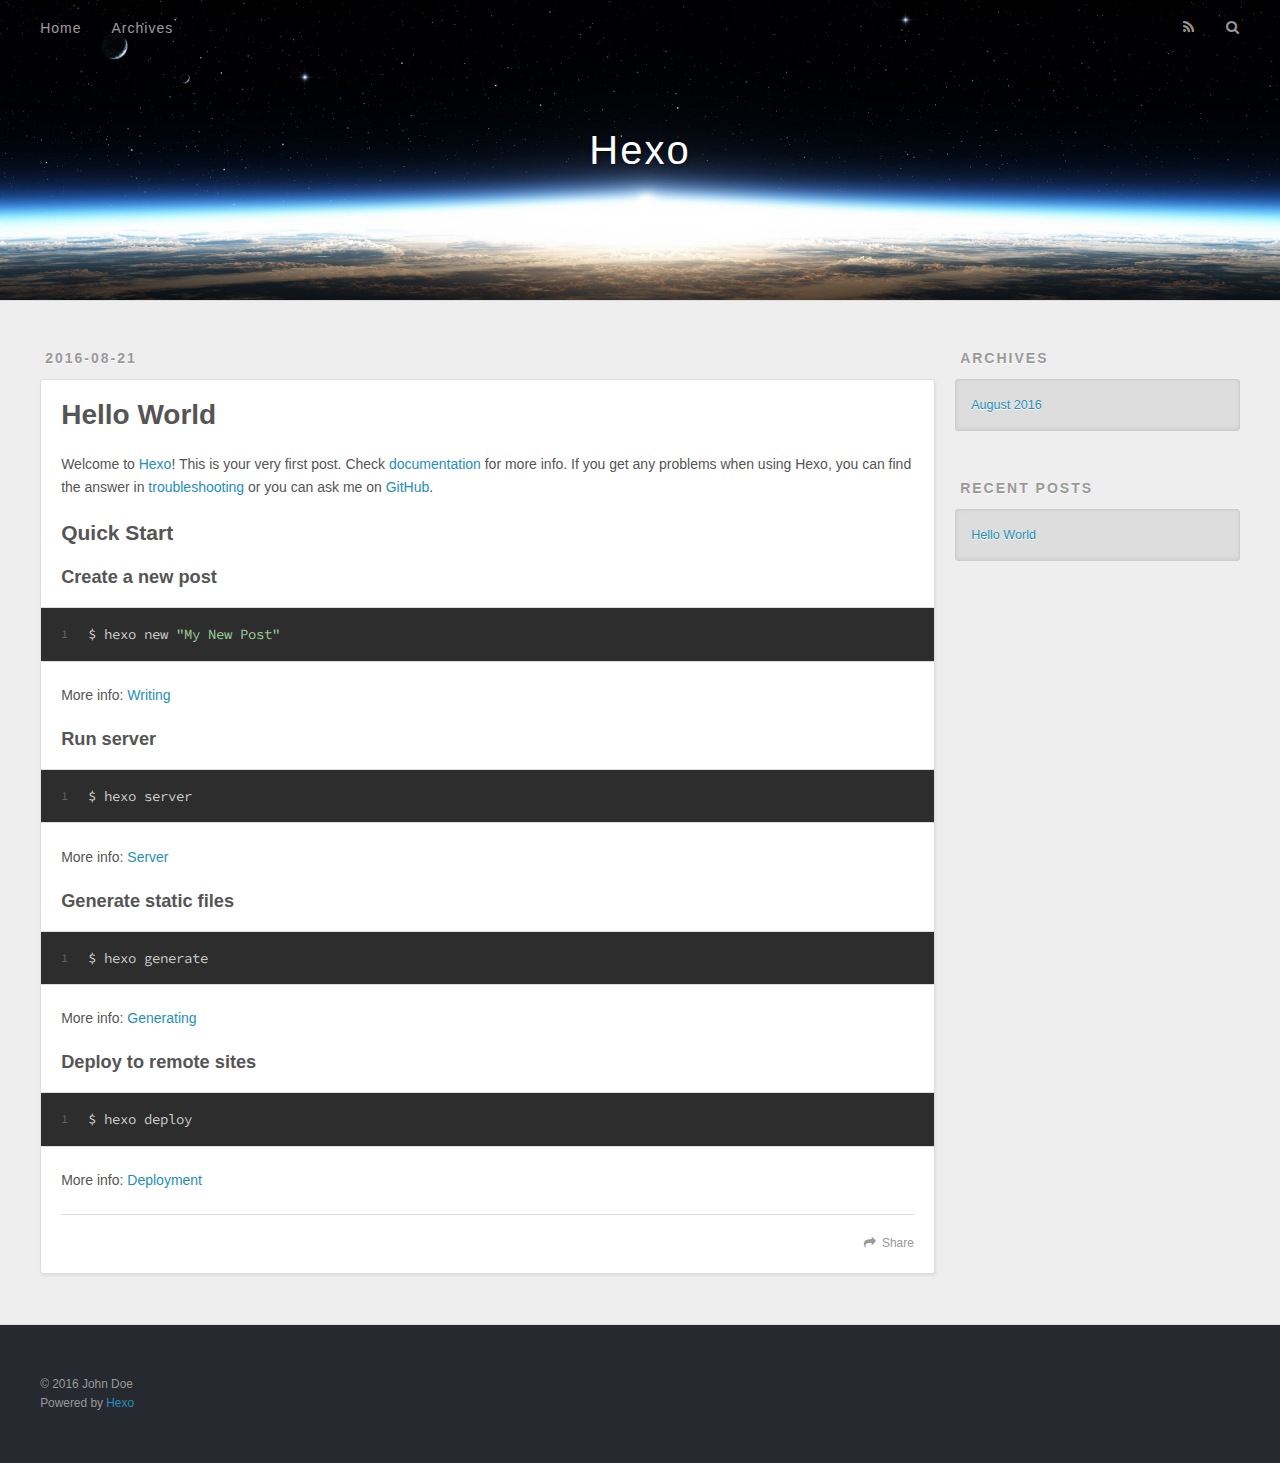
<file: index.html>
<!DOCTYPE html>
<html>
<head>
  <meta charset="utf-8">
  
  <title>Hexo</title>
  <meta name="viewport" content="width=device-width, initial-scale=1, maximum-scale=1">
  <meta property="og:type" content="website">
<meta property="og:title" content="Hexo">
<meta property="og:url" content="http://yoursite.com/index.html">
<meta property="og:site_name" content="Hexo">
<meta name="twitter:card" content="summary">
<meta name="twitter:title" content="Hexo">
  
    <link rel="alternate" href="/atom.xml" title="Hexo" type="application/atom+xml">
  
  
    <link rel="icon" href="/favicon.png">
  
  
    <link href="//fonts.googleapis.com/css?family=Source+Code+Pro" rel="stylesheet" type="text/css">
  
  <link rel="stylesheet" href="/css/style.css">
  

</head>

<body>
  <div id="container">
    <div id="wrap">
      <header id="header">
  <div id="banner"></div>
  <div id="header-outer" class="outer">
    <div id="header-title" class="inner">
      <h1 id="logo-wrap">
        <a href="/" id="logo">Hexo</a>
      </h1>
      
    </div>
    <div id="header-inner" class="inner">
      <nav id="main-nav">
        <a id="main-nav-toggle" class="nav-icon"></a>
        
          <a class="main-nav-link" href="/">Home</a>
        
          <a class="main-nav-link" href="/archives">Archives</a>
        
      </nav>
      <nav id="sub-nav">
        
          <a id="nav-rss-link" class="nav-icon" href="/atom.xml" title="RSS Feed"></a>
        
        <a id="nav-search-btn" class="nav-icon" title="Search"></a>
      </nav>
      <div id="search-form-wrap">
        <form action="//google.com/search" method="get" accept-charset="UTF-8" class="search-form"><input type="search" name="q" results="0" class="search-form-input" placeholder="Search"><button type="submit" class="search-form-submit">&#xF002;</button><input type="hidden" name="sitesearch" value="http://yoursite.com"></form>
      </div>
    </div>
  </div>
</header>
      <div class="outer">
        <section id="main">
  
    <article id="post-hello-world" class="article article-type-post" itemscope itemprop="blogPost">
  <div class="article-meta">
    <a href="/2016/08/21/hello-world/" class="article-date">
  <time datetime="2016-08-21T09:29:33.000Z" itemprop="datePublished">2016-08-21</time>
</a>
    
  </div>
  <div class="article-inner">
    
    
      <header class="article-header">
        
  
    <h1 itemprop="name">
      <a class="article-title" href="/2016/08/21/hello-world/">Hello World</a>
    </h1>
  

      </header>
    
    <div class="article-entry" itemprop="articleBody">
      
        <p>Welcome to <a href="https://hexo.io/" target="_blank" rel="external">Hexo</a>! This is your very first post. Check <a href="https://hexo.io/docs/" target="_blank" rel="external">documentation</a> for more info. If you get any problems when using Hexo, you can find the answer in <a href="https://hexo.io/docs/troubleshooting.html" target="_blank" rel="external">troubleshooting</a> or you can ask me on <a href="https://github.com/hexojs/hexo/issues" target="_blank" rel="external">GitHub</a>.</p>
<h2 id="Quick-Start"><a href="#Quick-Start" class="headerlink" title="Quick Start"></a>Quick Start</h2><h3 id="Create-a-new-post"><a href="#Create-a-new-post" class="headerlink" title="Create a new post"></a>Create a new post</h3><figure class="highlight bash"><table><tr><td class="gutter"><pre><div class="line">1</div></pre></td><td class="code"><pre><div class="line">$ hexo new <span class="string">"My New Post"</span></div></pre></td></tr></table></figure>
<p>More info: <a href="https://hexo.io/docs/writing.html" target="_blank" rel="external">Writing</a></p>
<h3 id="Run-server"><a href="#Run-server" class="headerlink" title="Run server"></a>Run server</h3><figure class="highlight bash"><table><tr><td class="gutter"><pre><div class="line">1</div></pre></td><td class="code"><pre><div class="line">$ hexo server</div></pre></td></tr></table></figure>
<p>More info: <a href="https://hexo.io/docs/server.html" target="_blank" rel="external">Server</a></p>
<h3 id="Generate-static-files"><a href="#Generate-static-files" class="headerlink" title="Generate static files"></a>Generate static files</h3><figure class="highlight bash"><table><tr><td class="gutter"><pre><div class="line">1</div></pre></td><td class="code"><pre><div class="line">$ hexo generate</div></pre></td></tr></table></figure>
<p>More info: <a href="https://hexo.io/docs/generating.html" target="_blank" rel="external">Generating</a></p>
<h3 id="Deploy-to-remote-sites"><a href="#Deploy-to-remote-sites" class="headerlink" title="Deploy to remote sites"></a>Deploy to remote sites</h3><figure class="highlight bash"><table><tr><td class="gutter"><pre><div class="line">1</div></pre></td><td class="code"><pre><div class="line">$ hexo deploy</div></pre></td></tr></table></figure>
<p>More info: <a href="https://hexo.io/docs/deployment.html" target="_blank" rel="external">Deployment</a></p>

      
    </div>
    <footer class="article-footer">
      <a data-url="http://yoursite.com/2016/08/21/hello-world/" data-id="cis4exp9h00000f44yk9b3tu2" class="article-share-link">Share</a>
      
      
    </footer>
  </div>
  
</article>


  

</section>
        
          <aside id="sidebar">
  
    

  
    

  
    
  
    
  <div class="widget-wrap">
    <h3 class="widget-title">Archives</h3>
    <div class="widget">
      <ul class="archive-list"><li class="archive-list-item"><a class="archive-list-link" href="/archives/2016/08/">August 2016</a></li></ul>
    </div>
  </div>


  
    
  <div class="widget-wrap">
    <h3 class="widget-title">Recent Posts</h3>
    <div class="widget">
      <ul>
        
          <li>
            <a href="/2016/08/21/hello-world/">Hello World</a>
          </li>
        
      </ul>
    </div>
  </div>

  
</aside>
        
      </div>
      <footer id="footer">
  
  <div class="outer">
    <div id="footer-info" class="inner">
      &copy; 2016 John Doe<br>
      Powered by <a href="http://hexo.io/" target="_blank">Hexo</a>
    </div>
  </div>
</footer>
    </div>
    <nav id="mobile-nav">
  
    <a href="/" class="mobile-nav-link">Home</a>
  
    <a href="/archives" class="mobile-nav-link">Archives</a>
  
</nav>
    

<script src="//ajax.googleapis.com/ajax/libs/jquery/2.0.3/jquery.min.js"></script>


  <link rel="stylesheet" href="/fancybox/jquery.fancybox.css">
  <script src="/fancybox/jquery.fancybox.pack.js"></script>


<script src="/js/script.js"></script>

  </div>
</body>
</html>
</file>
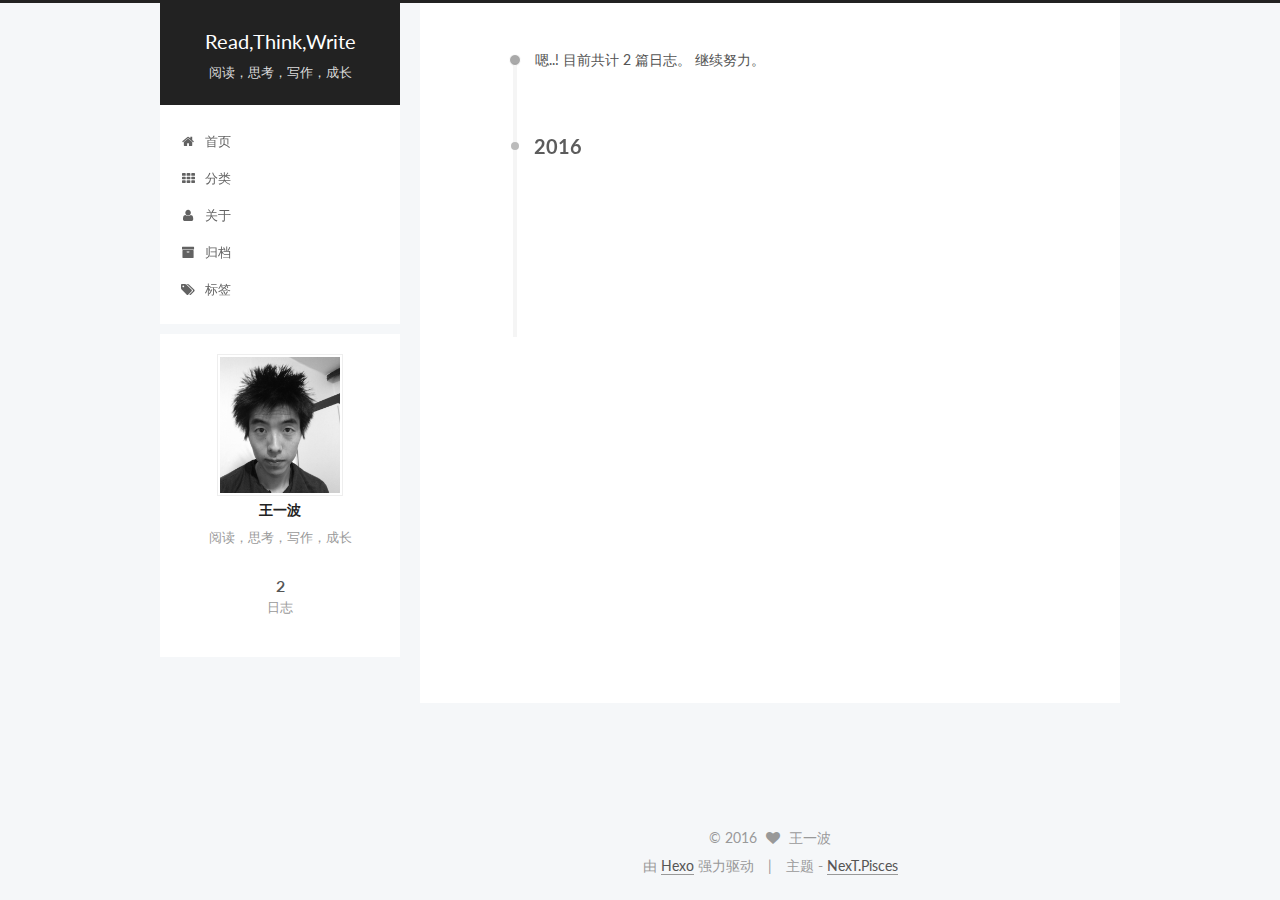
<file: archives/index.html>
<!doctype html>



  


<html class="theme-next pisces use-motion">
<head>
  <meta charset="UTF-8"/>
<meta http-equiv="X-UA-Compatible" content="IE=edge,chrome=1" />
<meta name="viewport" content="width=device-width, initial-scale=1, maximum-scale=1"/>



<meta http-equiv="Cache-Control" content="no-transform" />
<meta http-equiv="Cache-Control" content="no-siteapp" />












  
  
  <link href="/vendors/fancybox/source/jquery.fancybox.css?v=2.1.5" rel="stylesheet" type="text/css" />




  
  
  
  

  
    
    
  

  

  

  

  

  
    
    
    <link href="//fonts.googleapis.com/css?family=Lato:300,300italic,400,400italic,700,700italic&subset=latin,latin-ext" rel="stylesheet" type="text/css">
  






<link href="/vendors/font-awesome/css/font-awesome.min.css?v=4.4.0" rel="stylesheet" type="text/css" />

<link href="/css/main.css?v=5.0.1" rel="stylesheet" type="text/css" />


  <meta name="keywords" content="Hexo, NexT" />








  <link rel="shortcut icon" type="image/x-icon" href="/favicon.ico?v=5.0.1" />






<meta name="description" content="阅读，思考，写作，成长">
<meta property="og:type" content="website">
<meta property="og:title" content="Read,Think,Write">
<meta property="og:url" content="http://wangyibolearn.github.io/archives/index.html">
<meta property="og:site_name" content="Read,Think,Write">
<meta property="og:description" content="阅读，思考，写作，成长">
<meta name="twitter:card" content="summary">
<meta name="twitter:title" content="Read,Think,Write">
<meta name="twitter:description" content="阅读，思考，写作，成长">



<script type="text/javascript" id="hexo.configuration">
  var NexT = window.NexT || {};
  var CONFIG = {
    scheme: 'Pisces',
    sidebar: {"position":"left","display":"always"},
    fancybox: true,
    motion: true,
    duoshuo: {
      userId: 0,
      author: '博主'
    }
  };
</script>

  <title> 归档 | Read,Think,Write </title>
</head>

<body itemscope itemtype="http://schema.org/WebPage" lang="zh-Hans">

  










  
  
    
  

  <div class="container one-collumn sidebar-position-left  page-archive  ">
    <div class="headband"></div>

    <header id="header" class="header" itemscope itemtype="http://schema.org/WPHeader">
      <div class="header-inner"><div class="site-meta ">
  

  <div class="custom-logo-site-title">
    <a href="/"  class="brand" rel="start">
      <span class="logo-line-before"><i></i></span>
      <span class="site-title">Read,Think,Write</span>
      <span class="logo-line-after"><i></i></span>
    </a>
  </div>
  <p class="site-subtitle">阅读，思考，写作，成长</p>
</div>

<div class="site-nav-toggle">
  <button>
    <span class="btn-bar"></span>
    <span class="btn-bar"></span>
    <span class="btn-bar"></span>
  </button>
</div>

<nav class="site-nav">
  

  
    <ul id="menu" class="menu">
      
        
        <li class="menu-item menu-item-home">
          <a href="/" rel="section">
            
              <i class="menu-item-icon fa fa-fw fa-home"></i> <br />
            
            首页
          </a>
        </li>
      
        
        <li class="menu-item menu-item-categories">
          <a href="/categories" rel="section">
            
              <i class="menu-item-icon fa fa-fw fa-th"></i> <br />
            
            分类
          </a>
        </li>
      
        
        <li class="menu-item menu-item-about">
          <a href="/about" rel="section">
            
              <i class="menu-item-icon fa fa-fw fa-user"></i> <br />
            
            关于
          </a>
        </li>
      
        
        <li class="menu-item menu-item-archives">
          <a href="/archives" rel="section">
            
              <i class="menu-item-icon fa fa-fw fa-archive"></i> <br />
            
            归档
          </a>
        </li>
      
        
        <li class="menu-item menu-item-tags">
          <a href="/tags" rel="section">
            
              <i class="menu-item-icon fa fa-fw fa-tags"></i> <br />
            
            标签
          </a>
        </li>
      

      
    </ul>
  

  
</nav>

 </div>
    </header>

    <main id="main" class="main">
      <div class="main-inner">
        <div class="content-wrap">
          <div id="content" class="content">
            

  <section id="posts" class="posts-collapse">
    <span class="archive-move-on"></span>

    <span class="archive-page-counter">
      
      
      
        
      
      嗯..! 目前共计 2 篇日志。 继续努力。
    </span>

    

      
      
      

      
        
        <div class="collection-title">
          <h2 class="archive-year motion-element" id="archive-year-2016">2016</h2>
        </div>
      
      

      

  <article class="post post-type-normal" itemscope itemtype="http://schema.org/Article">
    <header class="post-header">

      <h1 class="post-title">
        
            <a class="post-title-link" href="/2016/08/21/idotbox/" itemprop="url">
              
                <span itemprop="name">傻瓜盒子</span>
              
            </a>
        
      </h1>

      <div class="post-meta">
        <time class="post-time" itemprop="dateCreated"
              datetime="2016-08-21T18:35:48+09:00"
              content="2016-08-21" >
          08-21
        </time>
      </div>

    </header>
  </article>



    

      
      
      

      
      

      

  <article class="post post-type-normal" itemscope itemtype="http://schema.org/Article">
    <header class="post-header">

      <h1 class="post-title">
        
            <a class="post-title-link" href="/2016/08/21/hello-world/" itemprop="url">
              
                <span itemprop="name">Hello World</span>
              
            </a>
        
      </h1>

      <div class="post-meta">
        <time class="post-time" itemprop="dateCreated"
              datetime="2016-08-21T18:29:33+09:00"
              content="2016-08-21" >
          08-21
        </time>
      </div>

    </header>
  </article>



    

  </section>

  



          </div>
          


          

        </div>
        
          
  
  <div class="sidebar-toggle">
    <div class="sidebar-toggle-line-wrap">
      <span class="sidebar-toggle-line sidebar-toggle-line-first"></span>
      <span class="sidebar-toggle-line sidebar-toggle-line-middle"></span>
      <span class="sidebar-toggle-line sidebar-toggle-line-last"></span>
    </div>
  </div>

  <aside id="sidebar" class="sidebar">
    <div class="sidebar-inner">

      

      

      <section class="site-overview sidebar-panel  sidebar-panel-active ">
        <div class="site-author motion-element" itemprop="author" itemscope itemtype="http://schema.org/Person">
          <img class="site-author-image" itemprop="image"
               src="/images/avatar.jpg"
               alt="王一波" />
          <p class="site-author-name" itemprop="name">王一波</p>
          <p class="site-description motion-element" itemprop="description">阅读，思考，写作，成长</p>
        </div>
        <nav class="site-state motion-element">
          <div class="site-state-item site-state-posts">
            <a href="/archives">
              <span class="site-state-item-count">2</span>
              <span class="site-state-item-name">日志</span>
            </a>
          </div>

          

          

        </nav>

        

        <div class="links-of-author motion-element">
          
        </div>

        
        

        
        

      </section>

      

    </div>
  </aside>


        
      </div>
    </main>

    <footer id="footer" class="footer">
      <div class="footer-inner">
        <div class="copyright" >
  
  &copy; 
  <span itemprop="copyrightYear">2016</span>
  <span class="with-love">
    <i class="fa fa-heart"></i>
  </span>
  <span class="author" itemprop="copyrightHolder">王一波</span>
</div>

<div class="powered-by">
  由 <a class="theme-link" href="http://hexo.io">Hexo</a> 强力驱动
</div>

<div class="theme-info">
  主题 -
  <a class="theme-link" href="https://github.com/iissnan/hexo-theme-next">
    NexT.Pisces
  </a>
</div>

        

        
      </div>
    </footer>

    <div class="back-to-top">
      <i class="fa fa-arrow-up"></i>
    </div>
  </div>

  

<script type="text/javascript">
  if (Object.prototype.toString.call(window.Promise) !== '[object Function]') {
    window.Promise = null;
  }
</script>









  



  
  <script type="text/javascript" src="/vendors/jquery/index.js?v=2.1.3"></script>

  
  <script type="text/javascript" src="/vendors/fastclick/lib/fastclick.min.js?v=1.0.6"></script>

  
  <script type="text/javascript" src="/vendors/jquery_lazyload/jquery.lazyload.js?v=1.9.7"></script>

  
  <script type="text/javascript" src="/vendors/velocity/velocity.min.js?v=1.2.1"></script>

  
  <script type="text/javascript" src="/vendors/velocity/velocity.ui.min.js?v=1.2.1"></script>

  
  <script type="text/javascript" src="/vendors/fancybox/source/jquery.fancybox.pack.js?v=2.1.5"></script>


  


  <script type="text/javascript" src="/js/src/utils.js?v=5.0.1"></script>

  <script type="text/javascript" src="/js/src/motion.js?v=5.0.1"></script>



  
  


  <script type="text/javascript" src="/js/src/affix.js?v=5.0.1"></script>

  <script type="text/javascript" src="/js/src/schemes/pisces.js?v=5.0.1"></script>



  
  
    <script type="text/javascript" id="motion.page.archive">
      $('.archive-year').velocity('transition.slideLeftIn');
    </script>
  


  


  <script type="text/javascript" src="/js/src/bootstrap.js?v=5.0.1"></script>



  



  



  
  
  

  

  

</body>
</html>
</file>
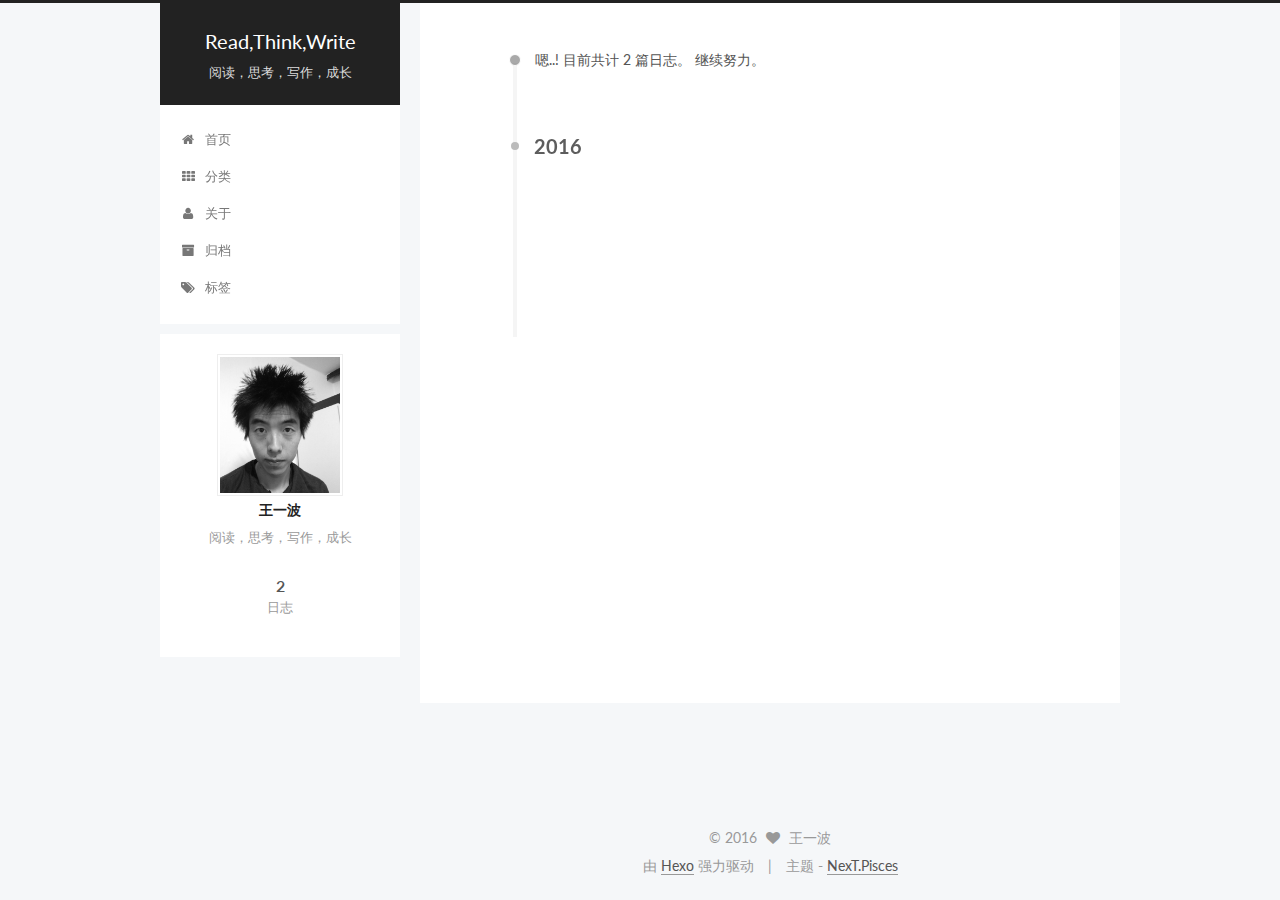
<file: archives/2016/index.html>
<!doctype html>



  


<html class="theme-next pisces use-motion">
<head>
  <meta charset="UTF-8"/>
<meta http-equiv="X-UA-Compatible" content="IE=edge,chrome=1" />
<meta name="viewport" content="width=device-width, initial-scale=1, maximum-scale=1"/>



<meta http-equiv="Cache-Control" content="no-transform" />
<meta http-equiv="Cache-Control" content="no-siteapp" />












  
  
  <link href="/vendors/fancybox/source/jquery.fancybox.css?v=2.1.5" rel="stylesheet" type="text/css" />




  
  
  
  

  
    
    
  

  

  

  

  

  
    
    
    <link href="//fonts.googleapis.com/css?family=Lato:300,300italic,400,400italic,700,700italic&subset=latin,latin-ext" rel="stylesheet" type="text/css">
  






<link href="/vendors/font-awesome/css/font-awesome.min.css?v=4.4.0" rel="stylesheet" type="text/css" />

<link href="/css/main.css?v=5.0.1" rel="stylesheet" type="text/css" />


  <meta name="keywords" content="Hexo, NexT" />








  <link rel="shortcut icon" type="image/x-icon" href="/favicon.ico?v=5.0.1" />






<meta name="description" content="阅读，思考，写作，成长">
<meta property="og:type" content="website">
<meta property="og:title" content="Read,Think,Write">
<meta property="og:url" content="http://wangyibolearn.github.io/archives/2016/index.html">
<meta property="og:site_name" content="Read,Think,Write">
<meta property="og:description" content="阅读，思考，写作，成长">
<meta name="twitter:card" content="summary">
<meta name="twitter:title" content="Read,Think,Write">
<meta name="twitter:description" content="阅读，思考，写作，成长">



<script type="text/javascript" id="hexo.configuration">
  var NexT = window.NexT || {};
  var CONFIG = {
    scheme: 'Pisces',
    sidebar: {"position":"left","display":"always"},
    fancybox: true,
    motion: true,
    duoshuo: {
      userId: 0,
      author: '博主'
    }
  };
</script>

  <title> 归档 | Read,Think,Write </title>
</head>

<body itemscope itemtype="http://schema.org/WebPage" lang="zh-Hans">

  










  
  
    
  

  <div class="container one-collumn sidebar-position-left  page-archive  ">
    <div class="headband"></div>

    <header id="header" class="header" itemscope itemtype="http://schema.org/WPHeader">
      <div class="header-inner"><div class="site-meta ">
  

  <div class="custom-logo-site-title">
    <a href="/"  class="brand" rel="start">
      <span class="logo-line-before"><i></i></span>
      <span class="site-title">Read,Think,Write</span>
      <span class="logo-line-after"><i></i></span>
    </a>
  </div>
  <p class="site-subtitle">阅读，思考，写作，成长</p>
</div>

<div class="site-nav-toggle">
  <button>
    <span class="btn-bar"></span>
    <span class="btn-bar"></span>
    <span class="btn-bar"></span>
  </button>
</div>

<nav class="site-nav">
  

  
    <ul id="menu" class="menu">
      
        
        <li class="menu-item menu-item-home">
          <a href="/" rel="section">
            
              <i class="menu-item-icon fa fa-fw fa-home"></i> <br />
            
            首页
          </a>
        </li>
      
        
        <li class="menu-item menu-item-categories">
          <a href="/categories" rel="section">
            
              <i class="menu-item-icon fa fa-fw fa-th"></i> <br />
            
            分类
          </a>
        </li>
      
        
        <li class="menu-item menu-item-about">
          <a href="/about" rel="section">
            
              <i class="menu-item-icon fa fa-fw fa-user"></i> <br />
            
            关于
          </a>
        </li>
      
        
        <li class="menu-item menu-item-archives">
          <a href="/archives" rel="section">
            
              <i class="menu-item-icon fa fa-fw fa-archive"></i> <br />
            
            归档
          </a>
        </li>
      
        
        <li class="menu-item menu-item-tags">
          <a href="/tags" rel="section">
            
              <i class="menu-item-icon fa fa-fw fa-tags"></i> <br />
            
            标签
          </a>
        </li>
      

      
    </ul>
  

  
</nav>

 </div>
    </header>

    <main id="main" class="main">
      <div class="main-inner">
        <div class="content-wrap">
          <div id="content" class="content">
            

  <section id="posts" class="posts-collapse">
    <span class="archive-move-on"></span>

    <span class="archive-page-counter">
      
      
      
        
      
      嗯..! 目前共计 2 篇日志。 继续努力。
    </span>

    

      
      
      

      
        
        <div class="collection-title">
          <h2 class="archive-year motion-element" id="archive-year-2016">2016</h2>
        </div>
      
      

      

  <article class="post post-type-normal" itemscope itemtype="http://schema.org/Article">
    <header class="post-header">

      <h1 class="post-title">
        
            <a class="post-title-link" href="/2016/08/21/idotbox/" itemprop="url">
              
                <span itemprop="name">傻瓜盒子</span>
              
            </a>
        
      </h1>

      <div class="post-meta">
        <time class="post-time" itemprop="dateCreated"
              datetime="2016-08-21T18:35:48+09:00"
              content="2016-08-21" >
          08-21
        </time>
      </div>

    </header>
  </article>



    

      
      
      

      
      

      

  <article class="post post-type-normal" itemscope itemtype="http://schema.org/Article">
    <header class="post-header">

      <h1 class="post-title">
        
            <a class="post-title-link" href="/2016/08/21/hello-world/" itemprop="url">
              
                <span itemprop="name">Hello World</span>
              
            </a>
        
      </h1>

      <div class="post-meta">
        <time class="post-time" itemprop="dateCreated"
              datetime="2016-08-21T18:29:33+09:00"
              content="2016-08-21" >
          08-21
        </time>
      </div>

    </header>
  </article>



    

  </section>

  



          </div>
          


          

        </div>
        
          
  
  <div class="sidebar-toggle">
    <div class="sidebar-toggle-line-wrap">
      <span class="sidebar-toggle-line sidebar-toggle-line-first"></span>
      <span class="sidebar-toggle-line sidebar-toggle-line-middle"></span>
      <span class="sidebar-toggle-line sidebar-toggle-line-last"></span>
    </div>
  </div>

  <aside id="sidebar" class="sidebar">
    <div class="sidebar-inner">

      

      

      <section class="site-overview sidebar-panel  sidebar-panel-active ">
        <div class="site-author motion-element" itemprop="author" itemscope itemtype="http://schema.org/Person">
          <img class="site-author-image" itemprop="image"
               src="/images/avatar.jpg"
               alt="王一波" />
          <p class="site-author-name" itemprop="name">王一波</p>
          <p class="site-description motion-element" itemprop="description">阅读，思考，写作，成长</p>
        </div>
        <nav class="site-state motion-element">
          <div class="site-state-item site-state-posts">
            <a href="/archives">
              <span class="site-state-item-count">2</span>
              <span class="site-state-item-name">日志</span>
            </a>
          </div>

          

          

        </nav>

        

        <div class="links-of-author motion-element">
          
        </div>

        
        

        
        

      </section>

      

    </div>
  </aside>


        
      </div>
    </main>

    <footer id="footer" class="footer">
      <div class="footer-inner">
        <div class="copyright" >
  
  &copy; 
  <span itemprop="copyrightYear">2016</span>
  <span class="with-love">
    <i class="fa fa-heart"></i>
  </span>
  <span class="author" itemprop="copyrightHolder">王一波</span>
</div>

<div class="powered-by">
  由 <a class="theme-link" href="http://hexo.io">Hexo</a> 强力驱动
</div>

<div class="theme-info">
  主题 -
  <a class="theme-link" href="https://github.com/iissnan/hexo-theme-next">
    NexT.Pisces
  </a>
</div>

        

        
      </div>
    </footer>

    <div class="back-to-top">
      <i class="fa fa-arrow-up"></i>
    </div>
  </div>

  

<script type="text/javascript">
  if (Object.prototype.toString.call(window.Promise) !== '[object Function]') {
    window.Promise = null;
  }
</script>









  



  
  <script type="text/javascript" src="/vendors/jquery/index.js?v=2.1.3"></script>

  
  <script type="text/javascript" src="/vendors/fastclick/lib/fastclick.min.js?v=1.0.6"></script>

  
  <script type="text/javascript" src="/vendors/jquery_lazyload/jquery.lazyload.js?v=1.9.7"></script>

  
  <script type="text/javascript" src="/vendors/velocity/velocity.min.js?v=1.2.1"></script>

  
  <script type="text/javascript" src="/vendors/velocity/velocity.ui.min.js?v=1.2.1"></script>

  
  <script type="text/javascript" src="/vendors/fancybox/source/jquery.fancybox.pack.js?v=2.1.5"></script>


  


  <script type="text/javascript" src="/js/src/utils.js?v=5.0.1"></script>

  <script type="text/javascript" src="/js/src/motion.js?v=5.0.1"></script>



  
  


  <script type="text/javascript" src="/js/src/affix.js?v=5.0.1"></script>

  <script type="text/javascript" src="/js/src/schemes/pisces.js?v=5.0.1"></script>



  
  
    <script type="text/javascript" id="motion.page.archive">
      $('.archive-year').velocity('transition.slideLeftIn');
    </script>
  


  


  <script type="text/javascript" src="/js/src/bootstrap.js?v=5.0.1"></script>



  



  



  
  
  

  

  

</body>
</html>
</file>
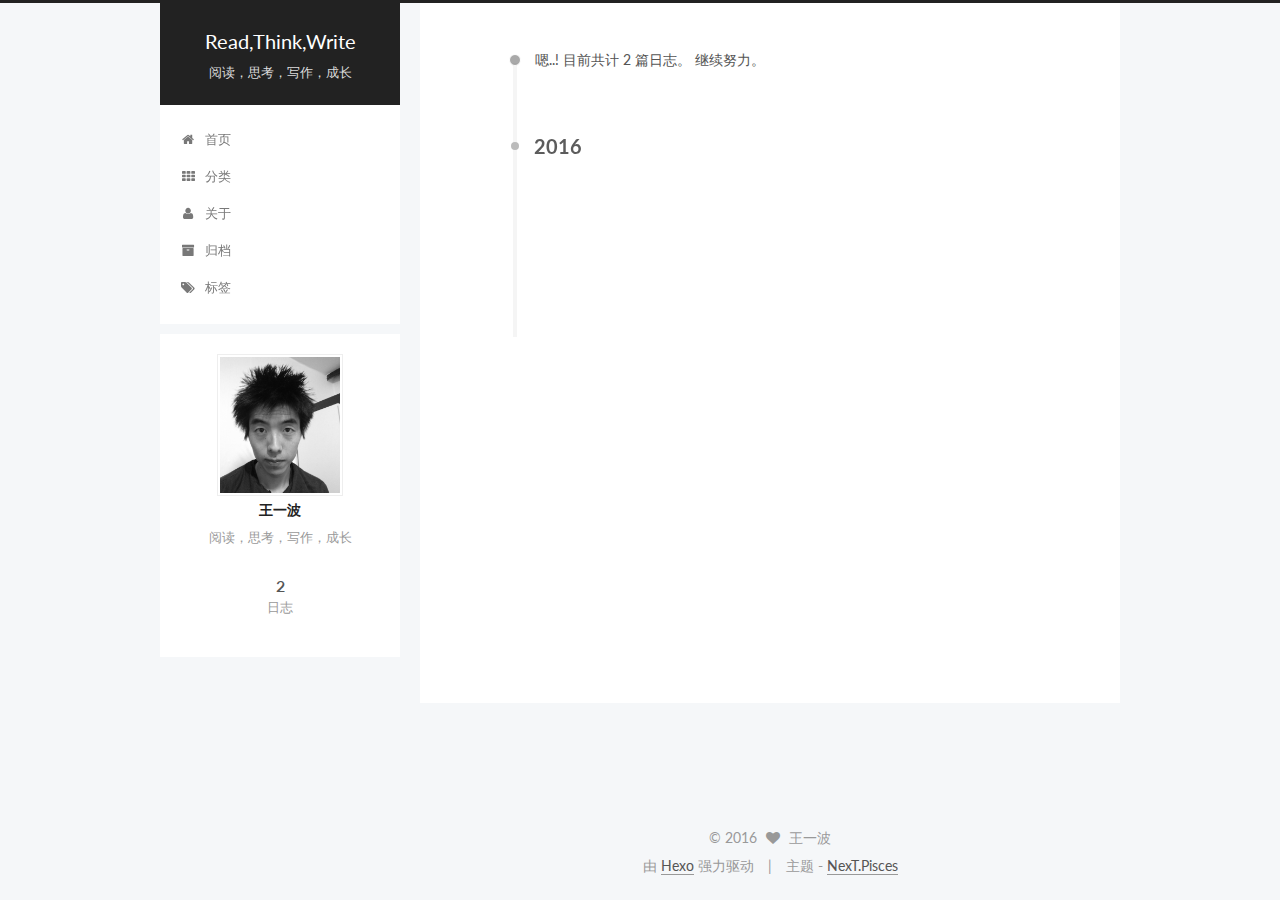
<file: archives/2016/08/index.html>
<!doctype html>



  


<html class="theme-next pisces use-motion">
<head>
  <meta charset="UTF-8"/>
<meta http-equiv="X-UA-Compatible" content="IE=edge,chrome=1" />
<meta name="viewport" content="width=device-width, initial-scale=1, maximum-scale=1"/>



<meta http-equiv="Cache-Control" content="no-transform" />
<meta http-equiv="Cache-Control" content="no-siteapp" />












  
  
  <link href="/vendors/fancybox/source/jquery.fancybox.css?v=2.1.5" rel="stylesheet" type="text/css" />




  
  
  
  

  
    
    
  

  

  

  

  

  
    
    
    <link href="//fonts.googleapis.com/css?family=Lato:300,300italic,400,400italic,700,700italic&subset=latin,latin-ext" rel="stylesheet" type="text/css">
  






<link href="/vendors/font-awesome/css/font-awesome.min.css?v=4.4.0" rel="stylesheet" type="text/css" />

<link href="/css/main.css?v=5.0.1" rel="stylesheet" type="text/css" />


  <meta name="keywords" content="Hexo, NexT" />








  <link rel="shortcut icon" type="image/x-icon" href="/favicon.ico?v=5.0.1" />






<meta name="description" content="阅读，思考，写作，成长">
<meta property="og:type" content="website">
<meta property="og:title" content="Read,Think,Write">
<meta property="og:url" content="http://wangyibolearn.github.io/archives/2016/08/index.html">
<meta property="og:site_name" content="Read,Think,Write">
<meta property="og:description" content="阅读，思考，写作，成长">
<meta name="twitter:card" content="summary">
<meta name="twitter:title" content="Read,Think,Write">
<meta name="twitter:description" content="阅读，思考，写作，成长">



<script type="text/javascript" id="hexo.configuration">
  var NexT = window.NexT || {};
  var CONFIG = {
    scheme: 'Pisces',
    sidebar: {"position":"left","display":"always"},
    fancybox: true,
    motion: true,
    duoshuo: {
      userId: 0,
      author: '博主'
    }
  };
</script>

  <title> 归档 | Read,Think,Write </title>
</head>

<body itemscope itemtype="http://schema.org/WebPage" lang="zh-Hans">

  










  
  
    
  

  <div class="container one-collumn sidebar-position-left  page-archive  ">
    <div class="headband"></div>

    <header id="header" class="header" itemscope itemtype="http://schema.org/WPHeader">
      <div class="header-inner"><div class="site-meta ">
  

  <div class="custom-logo-site-title">
    <a href="/"  class="brand" rel="start">
      <span class="logo-line-before"><i></i></span>
      <span class="site-title">Read,Think,Write</span>
      <span class="logo-line-after"><i></i></span>
    </a>
  </div>
  <p class="site-subtitle">阅读，思考，写作，成长</p>
</div>

<div class="site-nav-toggle">
  <button>
    <span class="btn-bar"></span>
    <span class="btn-bar"></span>
    <span class="btn-bar"></span>
  </button>
</div>

<nav class="site-nav">
  

  
    <ul id="menu" class="menu">
      
        
        <li class="menu-item menu-item-home">
          <a href="/" rel="section">
            
              <i class="menu-item-icon fa fa-fw fa-home"></i> <br />
            
            首页
          </a>
        </li>
      
        
        <li class="menu-item menu-item-categories">
          <a href="/categories" rel="section">
            
              <i class="menu-item-icon fa fa-fw fa-th"></i> <br />
            
            分类
          </a>
        </li>
      
        
        <li class="menu-item menu-item-about">
          <a href="/about" rel="section">
            
              <i class="menu-item-icon fa fa-fw fa-user"></i> <br />
            
            关于
          </a>
        </li>
      
        
        <li class="menu-item menu-item-archives">
          <a href="/archives" rel="section">
            
              <i class="menu-item-icon fa fa-fw fa-archive"></i> <br />
            
            归档
          </a>
        </li>
      
        
        <li class="menu-item menu-item-tags">
          <a href="/tags" rel="section">
            
              <i class="menu-item-icon fa fa-fw fa-tags"></i> <br />
            
            标签
          </a>
        </li>
      

      
    </ul>
  

  
</nav>

 </div>
    </header>

    <main id="main" class="main">
      <div class="main-inner">
        <div class="content-wrap">
          <div id="content" class="content">
            

  <section id="posts" class="posts-collapse">
    <span class="archive-move-on"></span>

    <span class="archive-page-counter">
      
      
      
        
      
      嗯..! 目前共计 2 篇日志。 继续努力。
    </span>

    

      
      
      

      
        
        <div class="collection-title">
          <h2 class="archive-year motion-element" id="archive-year-2016">2016</h2>
        </div>
      
      

      

  <article class="post post-type-normal" itemscope itemtype="http://schema.org/Article">
    <header class="post-header">

      <h1 class="post-title">
        
            <a class="post-title-link" href="/2016/08/21/idotbox/" itemprop="url">
              
                <span itemprop="name">傻瓜盒子</span>
              
            </a>
        
      </h1>

      <div class="post-meta">
        <time class="post-time" itemprop="dateCreated"
              datetime="2016-08-21T18:35:48+09:00"
              content="2016-08-21" >
          08-21
        </time>
      </div>

    </header>
  </article>



    

      
      
      

      
      

      

  <article class="post post-type-normal" itemscope itemtype="http://schema.org/Article">
    <header class="post-header">

      <h1 class="post-title">
        
            <a class="post-title-link" href="/2016/08/21/hello-world/" itemprop="url">
              
                <span itemprop="name">Hello World</span>
              
            </a>
        
      </h1>

      <div class="post-meta">
        <time class="post-time" itemprop="dateCreated"
              datetime="2016-08-21T18:29:33+09:00"
              content="2016-08-21" >
          08-21
        </time>
      </div>

    </header>
  </article>



    

  </section>

  



          </div>
          


          

        </div>
        
          
  
  <div class="sidebar-toggle">
    <div class="sidebar-toggle-line-wrap">
      <span class="sidebar-toggle-line sidebar-toggle-line-first"></span>
      <span class="sidebar-toggle-line sidebar-toggle-line-middle"></span>
      <span class="sidebar-toggle-line sidebar-toggle-line-last"></span>
    </div>
  </div>

  <aside id="sidebar" class="sidebar">
    <div class="sidebar-inner">

      

      

      <section class="site-overview sidebar-panel  sidebar-panel-active ">
        <div class="site-author motion-element" itemprop="author" itemscope itemtype="http://schema.org/Person">
          <img class="site-author-image" itemprop="image"
               src="/images/avatar.jpg"
               alt="王一波" />
          <p class="site-author-name" itemprop="name">王一波</p>
          <p class="site-description motion-element" itemprop="description">阅读，思考，写作，成长</p>
        </div>
        <nav class="site-state motion-element">
          <div class="site-state-item site-state-posts">
            <a href="/archives">
              <span class="site-state-item-count">2</span>
              <span class="site-state-item-name">日志</span>
            </a>
          </div>

          

          

        </nav>

        

        <div class="links-of-author motion-element">
          
        </div>

        
        

        
        

      </section>

      

    </div>
  </aside>


        
      </div>
    </main>

    <footer id="footer" class="footer">
      <div class="footer-inner">
        <div class="copyright" >
  
  &copy; 
  <span itemprop="copyrightYear">2016</span>
  <span class="with-love">
    <i class="fa fa-heart"></i>
  </span>
  <span class="author" itemprop="copyrightHolder">王一波</span>
</div>

<div class="powered-by">
  由 <a class="theme-link" href="http://hexo.io">Hexo</a> 强力驱动
</div>

<div class="theme-info">
  主题 -
  <a class="theme-link" href="https://github.com/iissnan/hexo-theme-next">
    NexT.Pisces
  </a>
</div>

        

        
      </div>
    </footer>

    <div class="back-to-top">
      <i class="fa fa-arrow-up"></i>
    </div>
  </div>

  

<script type="text/javascript">
  if (Object.prototype.toString.call(window.Promise) !== '[object Function]') {
    window.Promise = null;
  }
</script>









  



  
  <script type="text/javascript" src="/vendors/jquery/index.js?v=2.1.3"></script>

  
  <script type="text/javascript" src="/vendors/fastclick/lib/fastclick.min.js?v=1.0.6"></script>

  
  <script type="text/javascript" src="/vendors/jquery_lazyload/jquery.lazyload.js?v=1.9.7"></script>

  
  <script type="text/javascript" src="/vendors/velocity/velocity.min.js?v=1.2.1"></script>

  
  <script type="text/javascript" src="/vendors/velocity/velocity.ui.min.js?v=1.2.1"></script>

  
  <script type="text/javascript" src="/vendors/fancybox/source/jquery.fancybox.pack.js?v=2.1.5"></script>


  


  <script type="text/javascript" src="/js/src/utils.js?v=5.0.1"></script>

  <script type="text/javascript" src="/js/src/motion.js?v=5.0.1"></script>



  
  


  <script type="text/javascript" src="/js/src/affix.js?v=5.0.1"></script>

  <script type="text/javascript" src="/js/src/schemes/pisces.js?v=5.0.1"></script>



  
  
    <script type="text/javascript" id="motion.page.archive">
      $('.archive-year').velocity('transition.slideLeftIn');
    </script>
  


  


  <script type="text/javascript" src="/js/src/bootstrap.js?v=5.0.1"></script>



  



  



  
  
  

  

  

</body>
</html>
</file>
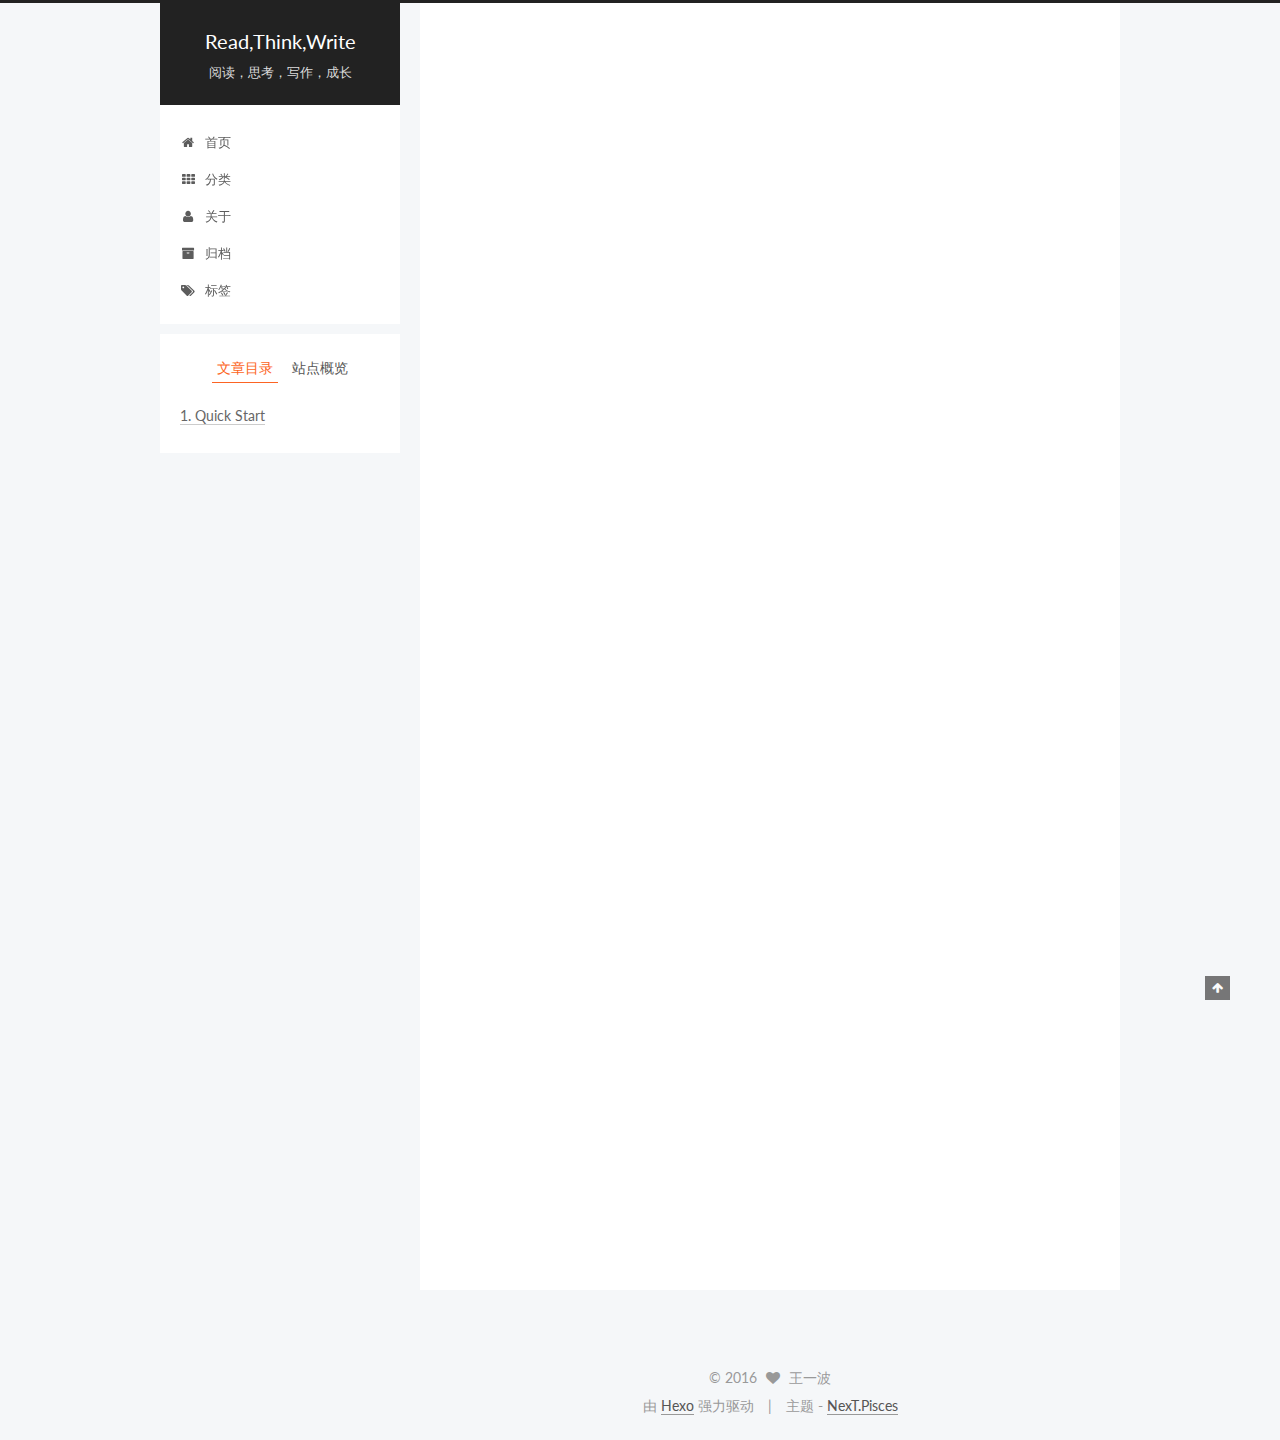
<file: 2016/08/21/hello-world/index.html>
<!doctype html>



  


<html class="theme-next pisces use-motion">
<head>
  <meta charset="UTF-8"/>
<meta http-equiv="X-UA-Compatible" content="IE=edge,chrome=1" />
<meta name="viewport" content="width=device-width, initial-scale=1, maximum-scale=1"/>



<meta http-equiv="Cache-Control" content="no-transform" />
<meta http-equiv="Cache-Control" content="no-siteapp" />












  
  
  <link href="/vendors/fancybox/source/jquery.fancybox.css?v=2.1.5" rel="stylesheet" type="text/css" />




  
  
  
  

  
    
    
  

  

  

  

  

  
    
    
    <link href="//fonts.googleapis.com/css?family=Lato:300,300italic,400,400italic,700,700italic&subset=latin,latin-ext" rel="stylesheet" type="text/css">
  






<link href="/vendors/font-awesome/css/font-awesome.min.css?v=4.4.0" rel="stylesheet" type="text/css" />

<link href="/css/main.css?v=5.0.1" rel="stylesheet" type="text/css" />


  <meta name="keywords" content="Hexo, NexT" />








  <link rel="shortcut icon" type="image/x-icon" href="/favicon.ico?v=5.0.1" />






<meta name="description" content="Welcome to Hexo! This is your very first post. Check documentation for more info. If you get any problems when using Hexo, you can find the answer in troubleshooting or you can ask me on GitHub.
Quick">
<meta property="og:type" content="article">
<meta property="og:title" content="Hello World">
<meta property="og:url" content="http://wangyibolearn.github.io/2016/08/21/hello-world/index.html">
<meta property="og:site_name" content="Read,Think,Write">
<meta property="og:description" content="Welcome to Hexo! This is your very first post. Check documentation for more info. If you get any problems when using Hexo, you can find the answer in troubleshooting or you can ask me on GitHub.
Quick">
<meta property="og:updated_time" content="2016-08-21T09:47:46.000Z">
<meta name="twitter:card" content="summary">
<meta name="twitter:title" content="Hello World">
<meta name="twitter:description" content="Welcome to Hexo! This is your very first post. Check documentation for more info. If you get any problems when using Hexo, you can find the answer in troubleshooting or you can ask me on GitHub.
Quick">



<script type="text/javascript" id="hexo.configuration">
  var NexT = window.NexT || {};
  var CONFIG = {
    scheme: 'Pisces',
    sidebar: {"position":"left","display":"always"},
    fancybox: true,
    motion: true,
    duoshuo: {
      userId: 0,
      author: '博主'
    }
  };
</script>

  <title> Hello World | Read,Think,Write </title>
</head>

<body itemscope itemtype="http://schema.org/WebPage" lang="zh-Hans">

  










  
  
    
  

  <div class="container one-collumn sidebar-position-left page-post-detail ">
    <div class="headband"></div>

    <header id="header" class="header" itemscope itemtype="http://schema.org/WPHeader">
      <div class="header-inner"><div class="site-meta ">
  

  <div class="custom-logo-site-title">
    <a href="/"  class="brand" rel="start">
      <span class="logo-line-before"><i></i></span>
      <span class="site-title">Read,Think,Write</span>
      <span class="logo-line-after"><i></i></span>
    </a>
  </div>
  <p class="site-subtitle">阅读，思考，写作，成长</p>
</div>

<div class="site-nav-toggle">
  <button>
    <span class="btn-bar"></span>
    <span class="btn-bar"></span>
    <span class="btn-bar"></span>
  </button>
</div>

<nav class="site-nav">
  

  
    <ul id="menu" class="menu">
      
        
        <li class="menu-item menu-item-home">
          <a href="/" rel="section">
            
              <i class="menu-item-icon fa fa-fw fa-home"></i> <br />
            
            首页
          </a>
        </li>
      
        
        <li class="menu-item menu-item-categories">
          <a href="/categories" rel="section">
            
              <i class="menu-item-icon fa fa-fw fa-th"></i> <br />
            
            分类
          </a>
        </li>
      
        
        <li class="menu-item menu-item-about">
          <a href="/about" rel="section">
            
              <i class="menu-item-icon fa fa-fw fa-user"></i> <br />
            
            关于
          </a>
        </li>
      
        
        <li class="menu-item menu-item-archives">
          <a href="/archives" rel="section">
            
              <i class="menu-item-icon fa fa-fw fa-archive"></i> <br />
            
            归档
          </a>
        </li>
      
        
        <li class="menu-item menu-item-tags">
          <a href="/tags" rel="section">
            
              <i class="menu-item-icon fa fa-fw fa-tags"></i> <br />
            
            标签
          </a>
        </li>
      

      
    </ul>
  

  
</nav>

 </div>
    </header>

    <main id="main" class="main">
      <div class="main-inner">
        <div class="content-wrap">
          <div id="content" class="content">
            

  <div id="posts" class="posts-expand">
    

  
  

  
  
  

  <article class="post post-type-normal " itemscope itemtype="http://schema.org/Article">

    
      <header class="post-header">

        
        
          <h1 class="post-title" itemprop="name headline">
            
            
              
                Hello World
              
            
          </h1>
        

        <div class="post-meta">
          <span class="post-time">
            <span class="post-meta-item-icon">
              <i class="fa fa-calendar-o"></i>
            </span>
            <span class="post-meta-item-text">发表于</span>
            <time itemprop="dateCreated" datetime="2016-08-21T18:29:33+09:00" content="2016-08-21">
              2016-08-21
            </time>
          </span>

          

          
            
          

          

          
          

          
        </div>
      </header>
    


    <div class="post-body" itemprop="articleBody">

      
      

      
        <p>Welcome to <a href="https://hexo.io/" target="_blank" rel="external">Hexo</a>! This is your very first post. Check <a href="https://hexo.io/docs/" target="_blank" rel="external">documentation</a> for more info. If you get any problems when using Hexo, you can find the answer in <a href="https://hexo.io/docs/troubleshooting.html" target="_blank" rel="external">troubleshooting</a> or you can ask me on <a href="https://github.com/hexojs/hexo/issues" target="_blank" rel="external">GitHub</a>.</p>
<h2 id="Quick-Start"><a href="#Quick-Start" class="headerlink" title="Quick Start"></a>Quick Start</h2><h3 id="Create-a-new-post"><a href="#Create-a-new-post" class="headerlink" title="Create a new post"></a>Create a new post</h3><figure class="highlight bash"><table><tr><td class="gutter"><pre><div class="line">1</div></pre></td><td class="code"><pre><div class="line">$ hexo new <span class="string">"My first Post"</span></div></pre></td></tr></table></figure>
<p>More info: <a href="https://hexo.io/docs/writing.html" target="_blank" rel="external">Writing</a></p>
<h3 id="Run-server"><a href="#Run-server" class="headerlink" title="Run server"></a>Run server</h3><figure class="highlight bash"><table><tr><td class="gutter"><pre><div class="line">1</div></pre></td><td class="code"><pre><div class="line">$ hexo server</div></pre></td></tr></table></figure>
<p>More info: <a href="https://hexo.io/docs/server.html" target="_blank" rel="external">Server</a></p>
<h3 id="Generate-static-files"><a href="#Generate-static-files" class="headerlink" title="Generate static files"></a>Generate static files</h3><figure class="highlight bash"><table><tr><td class="gutter"><pre><div class="line">1</div></pre></td><td class="code"><pre><div class="line">$ hexo generate</div></pre></td></tr></table></figure>
<p>More info: <a href="https://hexo.io/docs/generating.html" target="_blank" rel="external">Generating</a></p>
<h3 id="Deploy-to-remote-sites"><a href="#Deploy-to-remote-sites" class="headerlink" title="Deploy to remote sites"></a>Deploy to remote sites</h3><figure class="highlight bash"><table><tr><td class="gutter"><pre><div class="line">1</div></pre></td><td class="code"><pre><div class="line">$ hexo deploy</div></pre></td></tr></table></figure>
<p>More info: <a href="https://hexo.io/docs/deployment.html" target="_blank" rel="external">Deployment</a></p>

      
    </div>

    <div>
      
        
      
    </div>

    <div>
      
        

      
    </div>

    <footer class="post-footer">
      

      
        <div class="post-nav">
          <div class="post-nav-next post-nav-item">
            
          </div>

          <div class="post-nav-prev post-nav-item">
            
              <a href="/2016/08/21/idotbox/" rel="prev" title="傻瓜盒子">
                傻瓜盒子 <i class="fa fa-chevron-right"></i>
              </a>
            
          </div>
        </div>
      

      
      
    </footer>
  </article>



    <div class="post-spread">
      
    </div>
  </div>


          </div>
          


          
  <div class="comments" id="comments">
    
  </div>


        </div>
        
          
  
  <div class="sidebar-toggle">
    <div class="sidebar-toggle-line-wrap">
      <span class="sidebar-toggle-line sidebar-toggle-line-first"></span>
      <span class="sidebar-toggle-line sidebar-toggle-line-middle"></span>
      <span class="sidebar-toggle-line sidebar-toggle-line-last"></span>
    </div>
  </div>

  <aside id="sidebar" class="sidebar">
    <div class="sidebar-inner">

      

      
        <ul class="sidebar-nav motion-element">
          <li class="sidebar-nav-toc sidebar-nav-active" data-target="post-toc-wrap" >
            文章目录
          </li>
          <li class="sidebar-nav-overview" data-target="site-overview">
            站点概览
          </li>
        </ul>
      

      <section class="site-overview sidebar-panel ">
        <div class="site-author motion-element" itemprop="author" itemscope itemtype="http://schema.org/Person">
          <img class="site-author-image" itemprop="image"
               src="/images/avatar.jpg"
               alt="王一波" />
          <p class="site-author-name" itemprop="name">王一波</p>
          <p class="site-description motion-element" itemprop="description">阅读，思考，写作，成长</p>
        </div>
        <nav class="site-state motion-element">
          <div class="site-state-item site-state-posts">
            <a href="/archives">
              <span class="site-state-item-count">2</span>
              <span class="site-state-item-name">日志</span>
            </a>
          </div>

          

          

        </nav>

        

        <div class="links-of-author motion-element">
          
        </div>

        
        

        
        

      </section>

      
        <section class="post-toc-wrap motion-element sidebar-panel sidebar-panel-active">
          <div class="post-toc">
            
              
            
            
              <div class="post-toc-content"><ol class="nav"><li class="nav-item nav-level-2"><a class="nav-link" href="#Quick-Start"><span class="nav-number">1.</span> <span class="nav-text">Quick Start</span></a><ol class="nav-child"><li class="nav-item nav-level-3"><a class="nav-link" href="#Create-a-new-post"><span class="nav-number">1.1.</span> <span class="nav-text">Create a new post</span></a></li><li class="nav-item nav-level-3"><a class="nav-link" href="#Run-server"><span class="nav-number">1.2.</span> <span class="nav-text">Run server</span></a></li><li class="nav-item nav-level-3"><a class="nav-link" href="#Generate-static-files"><span class="nav-number">1.3.</span> <span class="nav-text">Generate static files</span></a></li><li class="nav-item nav-level-3"><a class="nav-link" href="#Deploy-to-remote-sites"><span class="nav-number">1.4.</span> <span class="nav-text">Deploy to remote sites</span></a></li></ol></li></ol></div>
            
          </div>
        </section>
      

    </div>
  </aside>


        
      </div>
    </main>

    <footer id="footer" class="footer">
      <div class="footer-inner">
        <div class="copyright" >
  
  &copy; 
  <span itemprop="copyrightYear">2016</span>
  <span class="with-love">
    <i class="fa fa-heart"></i>
  </span>
  <span class="author" itemprop="copyrightHolder">王一波</span>
</div>

<div class="powered-by">
  由 <a class="theme-link" href="http://hexo.io">Hexo</a> 强力驱动
</div>

<div class="theme-info">
  主题 -
  <a class="theme-link" href="https://github.com/iissnan/hexo-theme-next">
    NexT.Pisces
  </a>
</div>

        

        
      </div>
    </footer>

    <div class="back-to-top">
      <i class="fa fa-arrow-up"></i>
    </div>
  </div>

  

<script type="text/javascript">
  if (Object.prototype.toString.call(window.Promise) !== '[object Function]') {
    window.Promise = null;
  }
</script>









  



  
  <script type="text/javascript" src="/vendors/jquery/index.js?v=2.1.3"></script>

  
  <script type="text/javascript" src="/vendors/fastclick/lib/fastclick.min.js?v=1.0.6"></script>

  
  <script type="text/javascript" src="/vendors/jquery_lazyload/jquery.lazyload.js?v=1.9.7"></script>

  
  <script type="text/javascript" src="/vendors/velocity/velocity.min.js?v=1.2.1"></script>

  
  <script type="text/javascript" src="/vendors/velocity/velocity.ui.min.js?v=1.2.1"></script>

  
  <script type="text/javascript" src="/vendors/fancybox/source/jquery.fancybox.pack.js?v=2.1.5"></script>


  


  <script type="text/javascript" src="/js/src/utils.js?v=5.0.1"></script>

  <script type="text/javascript" src="/js/src/motion.js?v=5.0.1"></script>



  
  


  <script type="text/javascript" src="/js/src/affix.js?v=5.0.1"></script>

  <script type="text/javascript" src="/js/src/schemes/pisces.js?v=5.0.1"></script>



  
  <script type="text/javascript" src="/js/src/scrollspy.js?v=5.0.1"></script>
<script type="text/javascript" src="/js/src/post-details.js?v=5.0.1"></script>



  


  <script type="text/javascript" src="/js/src/bootstrap.js?v=5.0.1"></script>



  



  



  
  
  

  

  

</body>
</html>
</file>
<file: css/style.css>
body {
  width: 100%;
}
body:before,
body:after {
  content: "";
  display: table;
}
body:after {
  clear: both;
}
html,
body,
div,
span,
applet,
object,
iframe,
h1,
h2,
h3,
h4,
h5,
h6,
p,
blockquote,
pre,
a,
abbr,
acronym,
address,
big,
cite,
code,
del,
dfn,
em,
img,
ins,
kbd,
q,
s,
samp,
small,
strike,
strong,
sub,
sup,
tt,
var,
dl,
dt,
dd,
ol,
ul,
li,
fieldset,
form,
label,
legend,
table,
caption,
tbody,
tfoot,
thead,
tr,
th,
td {
  margin: 0;
  padding: 0;
  border: 0;
  outline: 0;
  font-weight: inherit;
  font-style: inherit;
  font-family: inherit;
  font-size: 100%;
  vertical-align: baseline;
}
body {
  line-height: 1;
  color: #000;
  background: #fff;
}
ol,
ul {
  list-style: none;
}
table {
  border-collapse: separate;
  border-spacing: 0;
  vertical-align: middle;
}
caption,
th,
td {
  text-align: left;
  font-weight: normal;
  vertical-align: middle;
}
a img {
  border: none;
}
input,
button {
  margin: 0;
  padding: 0;
}
input::-moz-focus-inner,
button::-moz-focus-inner {
  border: 0;
  padding: 0;
}
@font-face {
  font-family: FontAwesome;
  font-style: normal;
  font-weight: normal;
  src: url("fonts/fontawesome-webfont.eot?v=#4.0.3");
  src: url("fonts/fontawesome-webfont.eot?#iefix&v=#4.0.3") format("embedded-opentype"), url("fonts/fontawesome-webfont.woff?v=#4.0.3") format("woff"), url("fonts/fontawesome-webfont.ttf?v=#4.0.3") format("truetype"), url("fonts/fontawesome-webfont.svg#fontawesomeregular?v=#4.0.3") format("svg");
}
html,
body,
#container {
  height: 100%;
}
body {
  background: #eee;
  font: 14px "Helvetica Neue", Helvetica, Arial, sans-serif;
  -webkit-text-size-adjust: 100%;
}
.outer {
  max-width: 1220px;
  margin: 0 auto;
  padding: 0 20px;
}
.outer:before,
.outer:after {
  content: "";
  display: table;
}
.outer:after {
  clear: both;
}
.inner {
  display: inline;
  float: left;
  width: 98.33333333333333%;
  margin: 0 0.833333333333333%;
}
.left,
.alignleft {
  float: left;
}
.right,
.alignright {
  float: right;
}
.clear {
  clear: both;
}
#container {
  position: relative;
}
.mobile-nav-on {
  overflow: hidden;
}
#wrap {
  height: 100%;
  width: 100%;
  position: absolute;
  top: 0;
  left: 0;
  -webkit-transition: 0.2s ease-out;
  -moz-transition: 0.2s ease-out;
  -ms-transition: 0.2s ease-out;
  transition: 0.2s ease-out;
  z-index: 1;
  background: #eee;
}
.mobile-nav-on #wrap {
  left: 280px;
}
@media screen and (min-width: 768px) {
  #main {
    display: inline;
    float: left;
    width: 73.33333333333333%;
    margin: 0 0.833333333333333%;
  }
}
.article-date,
.article-category-link,
.archive-year,
.widget-title {
  text-decoration: none;
  text-transform: uppercase;
  letter-spacing: 2px;
  color: #999;
  margin-bottom: 1em;
  margin-left: 5px;
  line-height: 1em;
  text-shadow: 0 1px #fff;
  font-weight: bold;
}
.article-inner,
.archive-article-inner {
  background: #fff;
  -webkit-box-shadow: 1px 2px 3px #ddd;
  box-shadow: 1px 2px 3px #ddd;
  border: 1px solid #ddd;
  border-radius: 3px;
}
.article-entry h1,
.widget h1 {
  font-size: 2em;
}
.article-entry h2,
.widget h2 {
  font-size: 1.5em;
}
.article-entry h3,
.widget h3 {
  font-size: 1.3em;
}
.article-entry h4,
.widget h4 {
  font-size: 1.2em;
}
.article-entry h5,
.widget h5 {
  font-size: 1em;
}
.article-entry h6,
.widget h6 {
  font-size: 1em;
  color: #999;
}
.article-entry hr,
.widget hr {
  border: 1px dashed #ddd;
}
.article-entry strong,
.widget strong {
  font-weight: bold;
}
.article-entry em,
.widget em,
.article-entry cite,
.widget cite {
  font-style: italic;
}
.article-entry sup,
.widget sup,
.article-entry sub,
.widget sub {
  font-size: 0.75em;
  line-height: 0;
  position: relative;
  vertical-align: baseline;
}
.article-entry sup,
.widget sup {
  top: -0.5em;
}
.article-entry sub,
.widget sub {
  bottom: -0.2em;
}
.article-entry small,
.widget small {
  font-size: 0.85em;
}
.article-entry acronym,
.widget acronym,
.article-entry abbr,
.widget abbr {
  border-bottom: 1px dotted;
}
.article-entry ul,
.widget ul,
.article-entry ol,
.widget ol,
.article-entry dl,
.widget dl {
  margin: 0 20px;
  line-height: 1.6em;
}
.article-entry ul ul,
.widget ul ul,
.article-entry ol ul,
.widget ol ul,
.article-entry ul ol,
.widget ul ol,
.article-entry ol ol,
.widget ol ol {
  margin-top: 0;
  margin-bottom: 0;
}
.article-entry ul,
.widget ul {
  list-style: disc;
}
.article-entry ol,
.widget ol {
  list-style: decimal;
}
.article-entry dt,
.widget dt {
  font-weight: bold;
}
#header {
  height: 300px;
  position: relative;
  border-bottom: 1px solid #ddd;
}
#header:before,
#header:after {
  content: "";
  position: absolute;
  left: 0;
  right: 0;
  height: 40px;
}
#header:before {
  top: 0;
  background: -webkit-linear-gradient(rgba(0,0,0,0.2), transparent);
  background: -moz-linear-gradient(rgba(0,0,0,0.2), transparent);
  background: -ms-linear-gradient(rgba(0,0,0,0.2), transparent);
  background: linear-gradient(rgba(0,0,0,0.2), transparent);
}
#header:after {
  bottom: 0;
  background: -webkit-linear-gradient(transparent, rgba(0,0,0,0.2));
  background: -moz-linear-gradient(transparent, rgba(0,0,0,0.2));
  background: -ms-linear-gradient(transparent, rgba(0,0,0,0.2));
  background: linear-gradient(transparent, rgba(0,0,0,0.2));
}
#header-outer {
  height: 100%;
  position: relative;
}
#header-inner {
  position: relative;
  overflow: hidden;
}
#banner {
  position: absolute;
  top: 0;
  left: 0;
  width: 100%;
  height: 100%;
  background: url("images/banner.jpg") center #000;
  -webkit-background-size: cover;
  -moz-background-size: cover;
  background-size: cover;
  z-index: -1;
}
#header-title {
  text-align: center;
  height: 40px;
  position: absolute;
  top: 50%;
  left: 0;
  margin-top: -20px;
}
#logo,
#subtitle {
  text-decoration: none;
  color: #fff;
  font-weight: 300;
  text-shadow: 0 1px 4px rgba(0,0,0,0.3);
}
#logo {
  font-size: 40px;
  line-height: 40px;
  letter-spacing: 2px;
}
#subtitle {
  font-size: 16px;
  line-height: 16px;
  letter-spacing: 1px;
}
#subtitle-wrap {
  margin-top: 16px;
}
#main-nav {
  float: left;
  margin-left: -15px;
}
.nav-icon,
.main-nav-link {
  float: left;
  color: #fff;
  opacity: 0.6;
  text-decoration: none;
  text-shadow: 0 1px rgba(0,0,0,0.2);
  -webkit-transition: opacity 0.2s;
  -moz-transition: opacity 0.2s;
  -ms-transition: opacity 0.2s;
  transition: opacity 0.2s;
  display: block;
  padding: 20px 15px;
}
.nav-icon:hover,
.main-nav-link:hover {
  opacity: 1;
}
.nav-icon {
  font-family: FontAwesome;
  text-align: center;
  font-size: 14px;
  width: 14px;
  height: 14px;
  padding: 20px 15px;
  position: relative;
  cursor: pointer;
}
.main-nav-link {
  font-weight: 300;
  letter-spacing: 1px;
}
@media screen and (max-width: 479px) {
  .main-nav-link {
    display: none;
  }
}
#main-nav-toggle {
  display: none;
}
#main-nav-toggle:before {
  content: "\f0c9";
}
@media screen and (max-width: 479px) {
  #main-nav-toggle {
    display: block;
  }
}
#sub-nav {
  float: right;
  margin-right: -15px;
}
#nav-rss-link:before {
  content: "\f09e";
}
#nav-search-btn:before {
  content: "\f002";
}
#search-form-wrap {
  position: absolute;
  top: 15px;
  width: 150px;
  height: 30px;
  right: -150px;
  opacity: 0;
  -webkit-transition: 0.2s ease-out;
  -moz-transition: 0.2s ease-out;
  -ms-transition: 0.2s ease-out;
  transition: 0.2s ease-out;
}
#search-form-wrap.on {
  opacity: 1;
  right: 0;
}
@media screen and (max-width: 479px) {
  #search-form-wrap {
    width: 100%;
    right: -100%;
  }
}
.search-form {
  position: absolute;
  top: 0;
  left: 0;
  right: 0;
  background: #fff;
  padding: 5px 15px;
  border-radius: 15px;
  -webkit-box-shadow: 0 0 10px rgba(0,0,0,0.3);
  box-shadow: 0 0 10px rgba(0,0,0,0.3);
}
.search-form-input {
  border: none;
  background: none;
  color: #555;
  width: 100%;
  font: 13px "Helvetica Neue", Helvetica, Arial, sans-serif;
  outline: none;
}
.search-form-input::-webkit-search-results-decoration,
.search-form-input::-webkit-search-cancel-button {
  -webkit-appearance: none;
}
.search-form-submit {
  position: absolute;
  top: 50%;
  right: 10px;
  margin-top: -7px;
  font: 13px FontAwesome;
  border: none;
  background: none;
  color: #bbb;
  cursor: pointer;
}
.search-form-submit:hover,
.search-form-submit:focus {
  color: #777;
}
.article {
  margin: 50px 0;
}
.article-inner {
  overflow: hidden;
}
.article-meta:before,
.article-meta:after {
  content: "";
  display: table;
}
.article-meta:after {
  clear: both;
}
.article-date {
  float: left;
}
.article-category {
  float: left;
  line-height: 1em;
  color: #ccc;
  text-shadow: 0 1px #fff;
  margin-left: 8px;
}
.article-category:before {
  content: "\2022";
}
.article-category-link {
  margin: 0 12px 1em;
}
.article-header {
  padding: 20px 20px 0;
}
.article-title {
  text-decoration: none;
  font-size: 2em;
  font-weight: bold;
  color: #555;
  line-height: 1.1em;
  -webkit-transition: color 0.2s;
  -moz-transition: color 0.2s;
  -ms-transition: color 0.2s;
  transition: color 0.2s;
}
a.article-title:hover {
  color: #258fb8;
}
.article-entry {
  color: #555;
  padding: 0 20px;
}
.article-entry:before,
.article-entry:after {
  content: "";
  display: table;
}
.article-entry:after {
  clear: both;
}
.article-entry p,
.article-entry table {
  line-height: 1.6em;
  margin: 1.6em 0;
}
.article-entry h1,
.article-entry h2,
.article-entry h3,
.article-entry h4,
.article-entry h5,
.article-entry h6 {
  font-weight: bold;
}
.article-entry h1,
.article-entry h2,
.article-entry h3,
.article-entry h4,
.article-entry h5,
.article-entry h6 {
  line-height: 1.1em;
  margin: 1.1em 0;
}
.article-entry a {
  color: #258fb8;
  text-decoration: none;
}
.article-entry a:hover {
  text-decoration: underline;
}
.article-entry ul,
.article-entry ol,
.article-entry dl {
  margin-top: 1.6em;
  margin-bottom: 1.6em;
}
.article-entry img,
.article-entry video {
  max-width: 100%;
  height: auto;
  display: block;
  margin: auto;
}
.article-entry iframe {
  border: none;
}
.article-entry table {
  width: 100%;
  border-collapse: collapse;
  border-spacing: 0;
}
.article-entry th {
  font-weight: bold;
  border-bottom: 3px solid #ddd;
  padding-bottom: 0.5em;
}
.article-entry td {
  border-bottom: 1px solid #ddd;
  padding: 10px 0;
}
.article-entry blockquote {
  font-family: Georgia, "Times New Roman", serif;
  font-size: 1.4em;
  margin: 1.6em 20px;
  text-align: center;
}
.article-entry blockquote footer {
  font-size: 14px;
  margin: 1.6em 0;
  font-family: "Helvetica Neue", Helvetica, Arial, sans-serif;
}
.article-entry blockquote footer cite:before {
  content: "—";
  padding: 0 0.5em;
}
.article-entry .pullquote {
  text-align: left;
  width: 45%;
  margin: 0;
}
.article-entry .pullquote.left {
  margin-left: 0.5em;
  margin-right: 1em;
}
.article-entry .pullquote.right {
  margin-right: 0.5em;
  margin-left: 1em;
}
.article-entry .caption {
  color: #999;
  display: block;
  font-size: 0.9em;
  margin-top: 0.5em;
  position: relative;
  text-align: center;
}
.article-entry .video-container {
  position: relative;
  padding-top: 56.25%;
  height: 0;
  overflow: hidden;
}
.article-entry .video-container iframe,
.article-entry .video-container object,
.article-entry .video-container embed {
  position: absolute;
  top: 0;
  left: 0;
  width: 100%;
  height: 100%;
  margin-top: 0;
}
.article-more-link a {
  display: inline-block;
  line-height: 1em;
  padding: 6px 15px;
  border-radius: 15px;
  background: #eee;
  color: #999;
  text-shadow: 0 1px #fff;
  text-decoration: none;
}
.article-more-link a:hover {
  background: #258fb8;
  color: #fff;
  text-decoration: none;
  text-shadow: 0 1px #1e7293;
}
.article-footer {
  font-size: 0.85em;
  line-height: 1.6em;
  border-top: 1px solid #ddd;
  padding-top: 1.6em;
  margin: 0 20px 20px;
}
.article-footer:before,
.article-footer:after {
  content: "";
  display: table;
}
.article-footer:after {
  clear: both;
}
.article-footer a {
  color: #999;
  text-decoration: none;
}
.article-footer a:hover {
  color: #555;
}
.article-tag-list-item {
  float: left;
  margin-right: 10px;
}
.article-tag-list-link:before {
  content: "#";
}
.article-comment-link {
  float: right;
}
.article-comment-link:before {
  content: "\f075";
  font-family: FontAwesome;
  padding-right: 8px;
}
.article-share-link {
  cursor: pointer;
  float: right;
  margin-left: 20px;
}
.article-share-link:before {
  content: "\f064";
  font-family: FontAwesome;
  padding-right: 6px;
}
#article-nav {
  position: relative;
}
#article-nav:before,
#article-nav:after {
  content: "";
  display: table;
}
#article-nav:after {
  clear: both;
}
@media screen and (min-width: 768px) {
  #article-nav {
    margin: 50px 0;
  }
  #article-nav:before {
    width: 8px;
    height: 8px;
    position: absolute;
    top: 50%;
    left: 50%;
    margin-top: -4px;
    margin-left: -4px;
    content: "";
    border-radius: 50%;
    background: #ddd;
    -webkit-box-shadow: 0 1px 2px #fff;
    box-shadow: 0 1px 2px #fff;
  }
}
.article-nav-link-wrap {
  text-decoration: none;
  text-shadow: 0 1px #fff;
  color: #999;
  -webkit-box-sizing: border-box;
  -moz-box-sizing: border-box;
  box-sizing: border-box;
  margin-top: 50px;
  text-align: center;
  display: block;
}
.article-nav-link-wrap:hover {
  color: #555;
}
@media screen and (min-width: 768px) {
  .article-nav-link-wrap {
    width: 50%;
    margin-top: 0;
  }
}
@media screen and (min-width: 768px) {
  #article-nav-newer {
    float: left;
    text-align: right;
    padding-right: 20px;
  }
}
@media screen and (min-width: 768px) {
  #article-nav-older {
    float: right;
    text-align: left;
    padding-left: 20px;
  }
}
.article-nav-caption {
  text-transform: uppercase;
  letter-spacing: 2px;
  color: #ddd;
  line-height: 1em;
  font-weight: bold;
}
#article-nav-newer .article-nav-caption {
  margin-right: -2px;
}
.article-nav-title {
  font-size: 0.85em;
  line-height: 1.6em;
  margin-top: 0.5em;
}
.article-share-box {
  position: absolute;
  display: none;
  background: #fff;
  -webkit-box-shadow: 1px 2px 10px rgba(0,0,0,0.2);
  box-shadow: 1px 2px 10px rgba(0,0,0,0.2);
  border-radius: 3px;
  margin-left: -145px;
  overflow: hidden;
  z-index: 1;
}
.article-share-box.on {
  display: block;
}
.article-share-input {
  width: 100%;
  background: none;
  -webkit-box-sizing: border-box;
  -moz-box-sizing: border-box;
  box-sizing: border-box;
  font: 14px "Helvetica Neue", Helvetica, Arial, sans-serif;
  padding: 0 15px;
  color: #555;
  outline: none;
  border: 1px solid #ddd;
  border-radius: 3px 3px 0 0;
  height: 36px;
  line-height: 36px;
}
.article-share-links {
  background: #eee;
}
.article-share-links:before,
.article-share-links:after {
  content: "";
  display: table;
}
.article-share-links:after {
  clear: both;
}
.article-share-twitter,
.article-share-facebook,
.article-share-pinterest,
.article-share-google {
  width: 50px;
  height: 36px;
  display: block;
  float: left;
  position: relative;
  color: #999;
  text-shadow: 0 1px #fff;
}
.article-share-twitter:before,
.article-share-facebook:before,
.article-share-pinterest:before,
.article-share-google:before {
  font-size: 20px;
  font-family: FontAwesome;
  width: 20px;
  height: 20px;
  position: absolute;
  top: 50%;
  left: 50%;
  margin-top: -10px;
  margin-left: -10px;
  text-align: center;
}
.article-share-twitter:hover,
.article-share-facebook:hover,
.article-share-pinterest:hover,
.article-share-google:hover {
  color: #fff;
}
.article-share-twitter:before {
  content: "\f099";
}
.article-share-twitter:hover {
  background: #00aced;
  text-shadow: 0 1px #008abe;
}
.article-share-facebook:before {
  content: "\f09a";
}
.article-share-facebook:hover {
  background: #3b5998;
  text-shadow: 0 1px #2f477a;
}
.article-share-pinterest:before {
  content: "\f0d2";
}
.article-share-pinterest:hover {
  background: #cb2027;
  text-shadow: 0 1px #a21a1f;
}
.article-share-google:before {
  content: "\f0d5";
}
.article-share-google:hover {
  background: #dd4b39;
  text-shadow: 0 1px #be3221;
}
.article-gallery {
  background: #000;
  position: relative;
}
.article-gallery-photos {
  position: relative;
  overflow: hidden;
}
.article-gallery-img {
  display: none;
  max-width: 100%;
}
.article-gallery-img:first-child {
  display: block;
}
.article-gallery-img.loaded {
  position: absolute;
  display: block;
}
.article-gallery-img img {
  display: block;
  max-width: 100%;
  margin: 0 auto;
}
#comments {
  background: #fff;
  -webkit-box-shadow: 1px 2px 3px #ddd;
  box-shadow: 1px 2px 3px #ddd;
  padding: 20px;
  border: 1px solid #ddd;
  border-radius: 3px;
  margin: 50px 0;
}
#comments a {
  color: #258fb8;
}
.archives-wrap {
  margin: 50px 0;
}
.archives:before,
.archives:after {
  content: "";
  display: table;
}
.archives:after {
  clear: both;
}
.archive-year-wrap {
  margin-bottom: 1em;
}
.archives {
  -webkit-column-gap: 10px;
  -moz-column-gap: 10px;
  column-gap: 10px;
}
@media screen and (min-width: 480px) and (max-width: 767px) {
  .archives {
    -webkit-column-count: 2;
    -moz-column-count: 2;
    column-count: 2;
  }
}
@media screen and (min-width: 768px) {
  .archives {
    -webkit-column-count: 3;
    -moz-column-count: 3;
    column-count: 3;
  }
}
.archive-article {
  -webkit-column-break-inside: avoid;
  page-break-inside: avoid;
  overflow: hidden;
  break-inside: avoid-column;
}
.archive-article-inner {
  padding: 10px;
  margin-bottom: 15px;
}
.archive-article-title {
  text-decoration: none;
  font-weight: bold;
  color: #555;
  -webkit-transition: color 0.2s;
  -moz-transition: color 0.2s;
  -ms-transition: color 0.2s;
  transition: color 0.2s;
  line-height: 1.6em;
}
.archive-article-title:hover {
  color: #258fb8;
}
.archive-article-footer {
  margin-top: 1em;
}
.archive-article-date {
  color: #999;
  text-decoration: none;
  font-size: 0.85em;
  line-height: 1em;
  margin-bottom: 0.5em;
  display: block;
}
#page-nav {
  margin: 50px auto;
  background: #fff;
  -webkit-box-shadow: 1px 2px 3px #ddd;
  box-shadow: 1px 2px 3px #ddd;
  border: 1px solid #ddd;
  border-radius: 3px;
  text-align: center;
  color: #999;
  overflow: hidden;
}
#page-nav:before,
#page-nav:after {
  content: "";
  display: table;
}
#page-nav:after {
  clear: both;
}
#page-nav a,
#page-nav span {
  padding: 10px 20px;
  line-height: 1;
  height: 2ex;
}
#page-nav a {
  color: #999;
  text-decoration: none;
}
#page-nav a:hover {
  background: #999;
  color: #fff;
}
#page-nav .prev {
  float: left;
}
#page-nav .next {
  float: right;
}
#page-nav .page-number {
  display: inline-block;
}
@media screen and (max-width: 479px) {
  #page-nav .page-number {
    display: none;
  }
}
#page-nav .current {
  color: #555;
  font-weight: bold;
}
#page-nav .space {
  color: #ddd;
}
#footer {
  background: #262a30;
  padding: 50px 0;
  border-top: 1px solid #ddd;
  color: #999;
}
#footer a {
  color: #258fb8;
  text-decoration: none;
}
#footer a:hover {
  text-decoration: underline;
}
#footer-info {
  line-height: 1.6em;
  font-size: 0.85em;
}
.article-entry pre,
.article-entry .highlight {
  background: #2d2d2d;
  margin: 0 -20px;
  padding: 15px 20px;
  border-style: solid;
  border-color: #ddd;
  border-width: 1px 0;
  overflow: auto;
  color: #ccc;
  line-height: 22.400000000000002px;
}
.article-entry .highlight .gutter pre,
.article-entry .gist .gist-file .gist-data .line-numbers {
  color: #666;
  font-size: 0.85em;
}
.article-entry pre,
.article-entry code {
  font-family: "Source Code Pro", Consolas, Monaco, Menlo, Consolas, monospace;
}
.article-entry code {
  background: #eee;
  text-shadow: 0 1px #fff;
  padding: 0 0.3em;
}
.article-entry pre code {
  background: none;
  text-shadow: none;
  padding: 0;
}
.article-entry .highlight pre {
  border: none;
  margin: 0;
  padding: 0;
}
.article-entry .highlight table {
  margin: 0;
  width: auto;
}
.article-entry .highlight td {
  border: none;
  padding: 0;
}
.article-entry .highlight figcaption {
  font-size: 0.85em;
  color: #999;
  line-height: 1em;
  margin-bottom: 1em;
}
.article-entry .highlight figcaption:before,
.article-entry .highlight figcaption:after {
  content: "";
  display: table;
}
.article-entry .highlight figcaption:after {
  clear: both;
}
.article-entry .highlight figcaption a {
  float: right;
}
.article-entry .highlight .gutter pre {
  text-align: right;
  padding-right: 20px;
}
.article-entry .highlight .line {
  height: 22.400000000000002px;
}
.article-entry .highlight .line.marked {
  background: #515151;
}
.article-entry .gist {
  margin: 0 -20px;
  border-style: solid;
  border-color: #ddd;
  border-width: 1px 0;
  background: #2d2d2d;
  padding: 15px 20px 15px 0;
}
.article-entry .gist .gist-file {
  border: none;
  font-family: "Source Code Pro", Consolas, Monaco, Menlo, Consolas, monospace;
  margin: 0;
}
.article-entry .gist .gist-file .gist-data {
  background: none;
  border: none;
}
.article-entry .gist .gist-file .gist-data .line-numbers {
  background: none;
  border: none;
  padding: 0 20px 0 0;
}
.article-entry .gist .gist-file .gist-data .line-data {
  padding: 0 !important;
}
.article-entry .gist .gist-file .highlight {
  margin: 0;
  padding: 0;
  border: none;
}
.article-entry .gist .gist-file .gist-meta {
  background: #2d2d2d;
  color: #999;
  font: 0.85em "Helvetica Neue", Helvetica, Arial, sans-serif;
  text-shadow: 0 0;
  padding: 0;
  margin-top: 1em;
  margin-left: 20px;
}
.article-entry .gist .gist-file .gist-meta a {
  color: #258fb8;
  font-weight: normal;
}
.article-entry .gist .gist-file .gist-meta a:hover {
  text-decoration: underline;
}
pre .comment,
pre .title {
  color: #999;
}
pre .variable,
pre .attribute,
pre .tag,
pre .regexp,
pre .ruby .constant,
pre .xml .tag .title,
pre .xml .pi,
pre .xml .doctype,
pre .html .doctype,
pre .css .id,
pre .css .class,
pre .css .pseudo {
  color: #f2777a;
}
pre .number,
pre .preprocessor,
pre .built_in,
pre .literal,
pre .params,
pre .constant {
  color: #f99157;
}
pre .class,
pre .ruby .class .title,
pre .css .rules .attribute {
  color: #9c9;
}
pre .string,
pre .value,
pre .inheritance,
pre .header,
pre .ruby .symbol,
pre .xml .cdata {
  color: #9c9;
}
pre .css .hexcolor {
  color: #6cc;
}
pre .function,
pre .python .decorator,
pre .python .title,
pre .ruby .function .title,
pre .ruby .title .keyword,
pre .perl .sub,
pre .javascript .title,
pre .coffeescript .title {
  color: #69c;
}
pre .keyword,
pre .javascript .function {
  color: #c9c;
}
@media screen and (max-width: 479px) {
  #mobile-nav {
    position: absolute;
    top: 0;
    left: 0;
    width: 280px;
    height: 100%;
    background: #191919;
    border-right: 1px solid #fff;
  }
}
@media screen and (max-width: 479px) {
  .mobile-nav-link {
    display: block;
    color: #999;
    text-decoration: none;
    padding: 15px 20px;
    font-weight: bold;
  }
  .mobile-nav-link:hover {
    color: #fff;
  }
}
@media screen and (min-width: 768px) {
  #sidebar {
    display: inline;
    float: left;
    width: 23.333333333333332%;
    margin: 0 0.833333333333333%;
  }
}
.widget-wrap {
  margin: 50px 0;
}
.widget {
  color: #777;
  text-shadow: 0 1px #fff;
  background: #ddd;
  -webkit-box-shadow: 0 -1px 4px #ccc inset;
  box-shadow: 0 -1px 4px #ccc inset;
  border: 1px solid #ccc;
  padding: 15px;
  border-radius: 3px;
}
.widget a {
  color: #258fb8;
  text-decoration: none;
}
.widget a:hover {
  text-decoration: underline;
}
.widget ul ul,
.widget ol ul,
.widget dl ul,
.widget ul ol,
.widget ol ol,
.widget dl ol,
.widget ul dl,
.widget ol dl,
.widget dl dl {
  margin-left: 15px;
  list-style: disc;
}
.widget {
  line-height: 1.6em;
  word-wrap: break-word;
  font-size: 0.9em;
}
.widget ul,
.widget ol {
  list-style: none;
  margin: 0;
}
.widget ul ul,
.widget ol ul,
.widget ul ol,
.widget ol ol {
  margin: 0 20px;
}
.widget ul ul,
.widget ol ul {
  list-style: disc;
}
.widget ul ol,
.widget ol ol {
  list-style: decimal;
}
.category-list-count,
.tag-list-count,
.archive-list-count {
  padding-left: 5px;
  color: #999;
  font-size: 0.85em;
}
.category-list-count:before,
.tag-list-count:before,
.archive-list-count:before {
  content: "(";
}
.category-list-count:after,
.tag-list-count:after,
.archive-list-count:after {
  content: ")";
}
.tagcloud a {
  margin-right: 5px;
  display: inline-block;
}
</file>
<file: css/main.css>
/* normalize.css v3.0.2 | MIT License | git.io/normalize */
html {
  font-family: sans-serif; /* 1 */
  -ms-text-size-adjust: 100%; /* 2 */
  -webkit-text-size-adjust: 100%; /* 2 */
}
body {
  margin: 0;
}
article,
aside,
details,
figcaption,
figure,
footer,
header,
hgroup,
main,
menu,
nav,
section,
summary {
  display: block;
}
audio,
canvas,
progress,
video {
  display: inline-block; /* 1 */
  vertical-align: baseline; /* 2 */
}
audio:not([controls]) {
  display: none;
  height: 0;
}
[hidden],
template {
  display: none;
}
a {
  background-color: transparent;
}
a:active,
a:hover {
  outline: 0;
}
abbr[title] {
  border-bottom: 1px dotted;
}
b,
strong {
  font-weight: bold;
}
dfn {
  font-style: italic;
}
h1 {
  font-size: 2em;
  margin: 0.67em 0;
}
mark {
  background: #ff0;
  color: #000;
}
small {
  font-size: 80%;
}
sub,
sup {
  font-size: 75%;
  line-height: 0;
  position: relative;
  vertical-align: baseline;
}
sup {
  top: -0.5em;
}
sub {
  bottom: -0.25em;
}
img {
  border: 0;
}
svg:not(:root) {
  overflow: hidden;
}
figure {
  margin: 1em 40px;
}
hr {
  -moz-box-sizing: content-box;
  box-sizing: content-box;
  height: 0;
}
pre {
  overflow: auto;
}
code,
kbd,
pre,
samp {
  font-family: monospace, monospace;
  font-size: 1em;
}
button,
input,
optgroup,
select,
textarea {
  color: inherit; /* 1 */
  font: inherit; /* 2 */
  margin: 0; /* 3 */
}
button {
  overflow: visible;
}
button,
select {
  text-transform: none;
}
button,
html input[type="button"],
input[type="reset"],
input[type="submit"] {
  -webkit-appearance: button; /* 2 */
  cursor: pointer; /* 3 */
}
button[disabled],
html input[disabled] {
  cursor: default;
}
button::-moz-focus-inner,
input::-moz-focus-inner {
  border: 0;
  padding: 0;
}
input {
  line-height: normal;
}
input[type="checkbox"],
input[type="radio"] {
  box-sizing: border-box; /* 1 */
  padding: 0; /* 2 */
}
input[type="number"]::-webkit-inner-spin-button,
input[type="number"]::-webkit-outer-spin-button {
  height: auto;
}
input[type="search"] {
  -webkit-appearance: textfield; /* 1 */
  -moz-box-sizing: content-box;
  -webkit-box-sizing: content-box; /* 2 */
  box-sizing: content-box;
}
input[type="search"]::-webkit-search-cancel-button,
input[type="search"]::-webkit-search-decoration {
  -webkit-appearance: none;
}
fieldset {
  border: 1px solid #c0c0c0;
  margin: 0 2px;
  padding: 0.35em 0.625em 0.75em;
}
legend {
  border: 0; /* 1 */
  padding: 0; /* 2 */
}
textarea {
  overflow: auto;
}
optgroup {
  font-weight: bold;
}
table {
  border-collapse: collapse;
  border-spacing: 0;
}
td,
th {
  padding: 0;
}
::selection {
  background: #262a30;
  color: #fff;
}
body {
  position: relative;
  font-family: 'Lato', "PingFang SC", "Microsoft YaHei", sans-serif;
  font-size: 14px;
  line-height: 2;
  color: #555;
  background: #fff;
}
@media (max-width: 767px) {
  body {
    padding-right: 0 !important;
  }
}
@media (min-width: 768px) and (max-width: 991px) {
  body {
    padding-right: 0 !important;
  }
}
@media (min-width: 1600px) {
  body {
    font-size: 16px;
  }
}
h1,
h2,
h3,
h4,
h5,
h6 {
  margin: 0;
  padding: 0;
  font-weight: bold;
  line-height: 1.5;
  font-family: 'Lato', "PingFang SC", "Microsoft YaHei", sans-serif;
}
h2,
h3,
h4,
h5,
h6 {
  margin: 20px 0 15px;
}
h1 {
  font-size: 22px;
}
@media (max-width: 767px) {
  h1 {
    font-size: 18px;
  }
}
h2 {
  font-size: 20px;
}
@media (max-width: 767px) {
  h2 {
    font-size: 16px;
  }
}
h3 {
  font-size: 18px;
}
@media (max-width: 767px) {
  h3 {
    font-size: 14px;
  }
}
h4 {
  font-size: 16px;
}
@media (max-width: 767px) {
  h4 {
    font-size: 12px;
  }
}
h5 {
  font-size: 14px;
}
@media (max-width: 767px) {
  h5 {
    font-size: 10px;
  }
}
h6 {
  font-size: 12px;
}
@media (max-width: 767px) {
  h6 {
    font-size: 8px;
  }
}
p {
  margin: 0 0 25px 0;
}
a {
  color: #555;
  text-decoration: none;
  border-bottom: 1px solid #999;
  word-wrap: break-word;
}
a:hover {
  color: #222;
  border-bottom-color: #222;
}
ul {
  list-style: none;
}
blockquote {
  margin: 0;
  padding: 0;
}
img {
  display: block;
  margin: auto;
  max-width: 100%;
  height: auto;
}
hr {
  margin: 40px 0;
  height: 3px;
  border: none;
  background-color: #ddd;
  background-image: repeating-linear-gradient(-45deg, #fff, #fff 4px, transparent 4px, transparent 8px);
}
blockquote {
  padding: 0 15px;
  color: #666;
  border-left: 4px solid #ddd;
}
blockquote cite::before {
  content: "-";
  padding: 0 5px;
}
dt {
  font-weight: 700;
}
dd {
  margin: 0;
  padding: 0;
}
.text-left {
  text-align: left;
}
.text-center {
  text-align: center;
}
.text-right {
  text-align: right;
}
.text-justify {
  text-align: justify;
}
.text-nowrap {
  white-space: nowrap;
}
.text-lowercase {
  text-transform: lowercase;
}
.text-uppercase {
  text-transform: uppercase;
}
.text-capitalize {
  text-transform: capitalize;
}
.center-block {
  display: block;
  margin-left: auto;
  margin-right: auto;
}
.clearfix:before,
.clearfix:after {
  content: " ";
  display: table;
}
.clearfix:after {
  clear: both;
}
.pullquote {
  width: 45%;
}
.pullquote.left {
  float: left;
  margin-left: 5px;
  margin-right: 10px;
}
.pullquote.right {
  float: right;
  margin-left: 10px;
  margin-right: 5px;
}
.affix.affix.affix {
  position: fixed;
}
.translation {
  margin-top: -20px;
  font-size: 14px;
  color: #999;
}
.scrollbar-measure {
  width: 100px;
  height: 100px;
  overflow: scroll;
  position: absolute;
  top: -9999px;
}
.use-motion .motion-element {
  opacity: 0;
}
#local-search-input {
  padding: 3px;
  border: none;
  text-indent: 14px;
  border-radius: 0;
  width: 140px;
  outline: none;
  border-bottom: 1px solid #999;
  background: inherit;
  opacity: 0.5;
}
#local-search-input:focus {
  opacity: 1;
}
.search-icon {
  position: absolute;
  top: 9px;
}
table {
  margin: 20px 0;
  width: 100%;
  border-collapse: collapse;
  border-spacing: 0;
  border: 1px solid #ddd;
  font-size: 14px;
  table-layout: fixed;
  word-wrap: break-all;
}
table>tbody>tr:nth-of-type(odd) {
  background-color: #f9f9f9;
}
table>tbody>tr:hover {
  background-color: #f5f5f5;
}
caption,
th,
td {
  padding: 8px;
  text-align: left;
  vertical-align: middle;
  font-weight: normal;
}
th,
td {
  border-bottom: 3px solid #ddd;
  border-right: 1px solid #eee;
}
th {
  padding-bottom: 10px;
  font-weight: 700;
}
td {
  border-bottom-width: 1px;
}
html,
body {
  height: 100%;
}
.container {
  position: relative;
  min-height: 100%;
}
.header-inner {
  margin: 0 auto;
  padding: 100px 0 70px;
  width: 700px;
}
@media (min-width: 1600px) {
  .container .header-inner {
    width: 900px;
  }
}
.main {
  padding-bottom: 150px;
}
.main-inner {
  margin: 0 auto;
  width: 700px;
}
@media (min-width: 1600px) {
  .container .main-inner {
    width: 900px;
  }
}
.footer {
  position: absolute;
  left: 0;
  bottom: 0;
  width: 100%;
  min-height: 50px;
}
.footer-inner {
  box-sizing: border-box;
  margin: 20px auto;
  width: 700px;
}
@media (min-width: 1600px) {
  .container .footer-inner {
    width: 900px;
  }
}
pre,
.highlight {
  overflow: auto;
  margin: 20px 0;
  padding: 15px;
  font-size: 13px;
  color: #4d4d4c;
  background: #f7f7f7;
  line-height: 1.6;
}
pre,
code {
  font-family: consolas, Menlo, "PingFang SC", "Microsoft YaHei", monospace;
}
code {
  padding: 2px 4px;
  word-break: break-all;
  color: #555;
  background: #eee;
  border-radius: 4px;
  font-size: 13px;
}
pre code {
  padding: 0;
  color: #4d4d4c;
  background: none;
  text-shadow: none;
}
.highlight pre {
  border: none;
  margin: 0;
  padding: 1px;
}
.highlight table {
  margin: 0;
  width: auto;
  border: none;
}
.highlight td {
  border: none;
  padding: 0;
}
.highlight figcaption {
  font-size: 1em;
  color: #4d4d4c;
  line-height: 1em;
  margin-bottom: 1em;
}
.highlight figcaption:before,
.highlight figcaption:after {
  content: " ";
  display: table;
}
.highlight figcaption:after {
  clear: both;
}
.highlight figcaption a {
  float: right;
  color: #4d4d4c;
}
.highlight figcaption a:hover {
  border-bottom-color: #4d4d4c;
}
.highlight .gutter pre {
  color: #666;
  text-align: right;
  padding-right: 20px;
}
.highlight .line {
  height: 20px;
}
.gist table {
  width: auto;
}
.gist table td {
  border: none;
}
pre .comment {
  color: #8e908c;
}
pre .variable,
pre .attribute,
pre .tag,
pre .regexp,
pre .ruby .constant,
pre .xml .tag .title,
pre .xml .pi,
pre .xml .doctype,
pre .html .doctype,
pre .css .id,
pre .css .class,
pre .css .pseudo {
  color: #c82829;
}
pre .number,
pre .preprocessor,
pre .built_in,
pre .literal,
pre .params,
pre .constant,
pre .command {
  color: #f5871f;
}
pre .ruby .class .title,
pre .css .rules .attribute,
pre .string,
pre .value,
pre .inheritance,
pre .header,
pre .ruby .symbol,
pre .xml .cdata,
pre .special,
pre .number,
pre .formula {
  color: #718c00;
}
pre .title,
pre .css .hexcolor {
  color: #3e999f;
}
pre .function,
pre .python .decorator,
pre .python .title,
pre .ruby .function .title,
pre .ruby .title .keyword,
pre .perl .sub,
pre .javascript .title,
pre .coffeescript .title {
  color: #4271ae;
}
pre .keyword,
pre .javascript .function {
  color: #8959a8;
}
.full-image.full-image.full-image {
  border: none;
  max-width: 100%;
  width: auto;
  margin: 20px auto;
}
@media (min-width: 992px) {
  .full-image.full-image.full-image {
    max-width: none;
    width: 126%;
    margin: 0 -13%;
  }
}
.blockquote-center,
.page-home .post-type-quote blockquote,
.page-post-detail .post-type-quote blockquote {
  position: relative;
  margin: 40px 0;
  padding: 0;
  border-left: none;
  text-align: center;
}
.blockquote-center::before,
.page-home .post-type-quote blockquote::before,
.page-post-detail .post-type-quote blockquote::before,
.blockquote-center::after,
.page-home .post-type-quote blockquote::after,
.page-post-detail .post-type-quote blockquote::after {
  position: absolute;
  content: ' ';
  display: block;
  width: 100%;
  height: 24px;
  opacity: 0.2;
  background-repeat: no-repeat;
  background-position: 0 -6px;
  background-size: 22px 22px;
}
.blockquote-center::before,
.page-home .post-type-quote blockquote::before,
.page-post-detail .post-type-quote blockquote::before {
  top: -20px;
  background-image: url("../images/quote-l.svg");
  border-top: 1px solid #ccc;
}
.blockquote-center::after,
.page-home .post-type-quote blockquote::after,
.page-post-detail .post-type-quote blockquote::after {
  bottom: -20px;
  background-image: url("../images/quote-r.svg");
  border-bottom: 1px solid #ccc;
  background-position: 100% 8px;
}
.blockquote-center p,
.page-home .post-type-quote blockquote p,
.page-post-detail .post-type-quote blockquote p,
.blockquote-center div,
.page-home .post-type-quote blockquote div,
.page-post-detail .post-type-quote blockquote div {
  text-align: center;
}
.post .post-body .group-picture img {
  box-sizing: border-box;
  padding: 0 3px;
  border: none;
}
.post .group-picture-row {
  overflow: hidden;
  margin-top: 6px;
}
.post .group-picture-row:first-child {
  margin-top: 0;
}
.post .group-picture-column {
  float: left;
}
.page-post-detail .post-body .group-picture-column {
  float: none;
  margin-top: 10px;
  width: auto !important;
}
.page-post-detail .post-body .group-picture-column img {
  margin: 0 auto;
}
.page-archive .group-picture-container {
  overflow: hidden;
}
.page-archive .group-picture-row {
  float: left;
}
.page-archive .group-picture-row:first-child {
  margin-top: 6px;
}
.page-archive .group-picture-column {
  max-width: 150px;
  max-height: 150px;
}
.btn {
  display: inline-block;
  padding: 0 20px;
  font-size: 14px;
  color: #fff;
  background: #222;
  border: 2px solid #555;
  text-decoration: none;
  border-radius: 0;
  transition-property: background-color;
  transition-duration: 0.2s;
  transition-timing-function: ease-in-out;
  transition-delay: 0s;
}
.btn:hover,
.post-more-link .btn:hover {
  border-color: #222;
  color: #fff;
  background: #222;
}
.btn-bar {
  display: block;
  width: 22px;
  height: 2px;
  background: #555;
  border-radius: 1px;
}
.btn-bar+.btn-bar {
  margin-top: 4px;
}
.pagination {
  margin: 120px 0 40px;
  text-align: center;
  border-top: 1px solid #eee;
}
.page-number-basic,
.pagination .prev,
.pagination .next,
.pagination .page-number,
.pagination .space {
  display: inline-block;
  position: relative;
  top: -1px;
  margin: 0 10px;
  padding: 0 10px;
  line-height: 30px;
}
@media (max-width: 767px) {
  .page-number-basic,
  .pagination .prev,
  .pagination .next,
  .pagination .page-number,
  .pagination .space {
    margin: 0 5px;
  }
}
.pagination .prev,
.pagination .next,
.pagination .page-number {
  border-bottom: 0;
  border-top: 1px solid #eee;
  transition-property: border-color;
  transition-duration: 0.2s;
  transition-timing-function: ease-in-out;
  transition-delay: 0s;
}
.pagination .prev:hover,
.pagination .next:hover,
.pagination .page-number:hover {
  border-top-color: #222;
}
.pagination .space {
  padding: 0;
  margin: 0;
}
.pagination .prev {
  margin-left: 0;
}
.pagination .next {
  margin-right: 0;
}
.pagination .page-number.current {
  color: #fff;
  background: #ccc;
  border-top-color: #ccc;
}
@media (max-width: 767px) {
  .pagination {
    border-top: none;
  }
  .pagination .prev,
  .pagination .next,
  .pagination .page-number {
    margin-bottom: 10px;
    border-top: 0;
    border-bottom: 1px solid #eee;
  }
  .pagination .prev:hover,
  .pagination .next:hover,
  .pagination .page-number:hover {
    border-bottom-color: #222;
  }
}
.comments {
  margin: 60px 20px 0;
}
.tag-cloud {
  text-align: center;
}
.tag-cloud a {
  display: inline-block;
  margin: 10px;
}
.back-to-top {
  box-sizing: border-box;
  position: fixed;
  bottom: -100px;
  right: 50px;
  z-index: 1050;
  padding: 0 6px;
  width: 25px;
  background: #222;
  font-size: 12px;
  opacity: 0.6;
  color: #fff;
  cursor: pointer;
  text-align: center;
  -webkit-transform: translateZ(0);
  transition-property: bottom;
  transition-duration: 0.2s;
  transition-timing-function: ease-in-out;
  transition-delay: 0s;
}
@media (max-width: 767px) {
  .back-to-top {
    display: none;
  }
}
@media (min-width: 768px) and (max-width: 991px) {
  .back-to-top {
    display: none;
  }
}
.back-to-top.back-to-top-on {
  bottom: 40px;
}
.header {
  background: #fff;
}
.header-inner {
  position: relative;
}
.headband {
  height: 3px;
  background: #222;
}
.site-meta {
  margin: 0;
  text-align: center;
}
@media (max-width: 767px) {
  .site-meta {
    text-align: center;
  }
}
.brand {
  position: relative;
  display: inline-block;
  padding: 0 40px;
  color: #fff;
  background: #222;
  border-bottom: none;
}
.brand:hover {
  color: #fff;
}
.logo {
  display: inline-block;
  margin-right: 5px;
  line-height: 36px;
  vertical-align: top;
}
.site-title {
  display: inline-block;
  vertical-align: top;
  line-height: 36px;
  font-size: 20px;
  font-weight: normal;
  font-family: 'Lato', "PingFang SC", "Microsoft YaHei", sans-serif;
}
.site-subtitle {
  margin-top: 10px;
  font-size: 13px;
  color: #ddd;
}
.use-motion .brand {
  opacity: 0;
}
.use-motion .logo,
.use-motion .site-title,
.use-motion .site-subtitle {
  opacity: 0;
  position: relative;
  top: -10px;
}
.site-nav-toggle {
  display: none;
  position: absolute;
  top: 10px;
  left: 10px;
}
@media (max-width: 767px) {
  .site-nav-toggle {
    display: block;
  }
}
.site-nav-toggle button {
  margin-top: 2px;
  padding: 9px 10px;
  background: transparent;
  border: none;
}
@media (max-width: 767px) {
  .site-nav {
    display: none;
    margin: 0 -10px;
    padding: 0 10px;
    clear: both;
    border-top: 1px solid #ddd;
  }
}
@media (min-width: 768px) and (max-width: 991px) {
  .site-nav {
    display: block !important;
  }
}
@media (min-width: 992px) {
  .site-nav {
    display: block !important;
  }
}
.menu {
  margin-top: 20px;
  padding-left: 0;
  text-align: center;
}
.menu .menu-item {
  display: inline-block;
  margin: 0 10px;
}
@media screen and (max-width: 767px) {
  .menu .menu-item {
    margin-top: 10px;
  }
}
.menu .menu-item a {
  display: block;
  font-size: 13px;
  text-transform: capitalize;
  line-height: inherit;
  border-bottom: 1px solid transparent;
  transition-property: border-color;
  transition-duration: 0.2s;
  transition-timing-function: ease-in-out;
  transition-delay: 0s;
}
.menu .menu-item a:hover,
.menu-item-active a {
  border-bottom-color: #222;
}
.menu .menu-item .fa {
  margin-right: 5px;
}
.use-motion .menu-item {
  opacity: 0;
}
.post-body {
  font-family: 'Lato', "PingFang SC", "Microsoft YaHei", sans-serif;
}
@media (max-width: 767px) {
  .post-body {
    word-break: break-word;
  }
}
.post-body .fancybox img {
  display: block !important;
  margin: 0 auto;
  cursor: pointer;
  cursor: zoom-in;
  cursor: -webkit-zoom-in;
}
.post-body .image-caption,
.post-body .figure .caption {
  margin: 10px auto 15px;
  text-align: center;
  font-size: 14px;
  color: #999;
  font-weight: bold;
  line-height: 1;
}
.post-sticky-flag {
  display: inline-block;
  font-size: 16px;
  -ms-transform: rotate(30deg);
  -webkit-transform: rotate(30deg);
  -moz-transform: rotate(30deg);
  -ms-transform: rotate(30deg);
  -o-transform: rotate(30deg);
  transform: rotate(30deg);
}
.posts-expand {
  padding-top: 40px;
}
@media (max-width: 767px) {
  .posts-expand {
    margin: 0 20px;
  }
  .post-body pre,
  .post-body .highlight {
    padding: 10px;
  }
  .post-body pre .gutter pre,
  .post-body .highlight .gutter pre {
    padding-right: 10px;
  }
}
@media (min-width: 992px) {
  .posts-expand .post-body {
    text-align: justify;
  }
}
.posts-expand .post-body h2,
.posts-expand .post-body h3,
.posts-expand .post-body h4,
.posts-expand .post-body h5,
.posts-expand .post-body h6 {
  padding-top: 10px;
}
.posts-expand .post-body h2 .header-anchor,
.posts-expand .post-body h3 .header-anchor,
.posts-expand .post-body h4 .header-anchor,
.posts-expand .post-body h5 .header-anchor,
.posts-expand .post-body h6 .header-anchor {
  float: right;
  margin-left: 10px;
  color: #ccc;
  border-bottom-style: none;
  visibility: hidden;
}
.posts-expand .post-body h2 .header-anchor:hover,
.posts-expand .post-body h3 .header-anchor:hover,
.posts-expand .post-body h4 .header-anchor:hover,
.posts-expand .post-body h5 .header-anchor:hover,
.posts-expand .post-body h6 .header-anchor:hover {
  color: inherit;
}
.posts-expand .post-body h2:hover .header-anchor,
.posts-expand .post-body h3:hover .header-anchor,
.posts-expand .post-body h4:hover .header-anchor,
.posts-expand .post-body h5:hover .header-anchor,
.posts-expand .post-body h6:hover .header-anchor {
  visibility: visible;
}
.posts-expand .post-body ul li {
  list-style: circle;
}
.posts-expand .post-body img {
  box-sizing: border-box;
  margin: auto;
  padding: 3px;
  border: 1px solid #ddd;
}
.posts-expand .fancybox img {
  margin: 0 auto;
}
@media (max-width: 767px) {
  .posts-collapse {
    margin: 0 20px;
  }
  .posts-collapse .post-title,
  .posts-collapse .post-meta {
    display: block;
    width: auto;
    text-align: left;
  }
}
.posts-collapse {
  position: relative;
  z-index: 1010;
  margin-left: 55px;
}
.posts-collapse::after {
  content: " ";
  position: absolute;
  top: 20px;
  left: 0;
  margin-left: -2px;
  width: 4px;
  height: 100%;
  background: #f5f5f5;
  z-index: -1;
}
@media (max-width: 767px) {
  .posts-collapse {
    margin: 0 20px;
  }
}
.posts-collapse .collection-title {
  position: relative;
  margin: 60px 0;
}
.posts-collapse .collection-title h2 {
  margin-left: 20px;
}
.posts-collapse .collection-title small {
  color: #bbb;
}
.posts-collapse .collection-title::before {
  content: " ";
  position: absolute;
  left: 0;
  top: 50%;
  margin-left: -4px;
  margin-top: -4px;
  width: 8px;
  height: 8px;
  background: #bbb;
  border-radius: 50%;
}
.posts-collapse .post {
  margin: 30px 0;
}
.posts-collapse .post-header {
  position: relative;
  transition-duration: 0.2s;
  transition-timing-function: ease-in-out;
  transition-delay: 0s;
  transition-property: border;
  border-bottom: 1px dashed #ccc;
}
.posts-collapse .post-header::before {
  content: " ";
  position: absolute;
  left: 0;
  top: 12px;
  width: 6px;
  height: 6px;
  margin-left: -4px;
  background: #bbb;
  border-radius: 50%;
  border: 1px solid #fff;
  transition-duration: 0.2s;
  transition-timing-function: ease-in-out;
  transition-delay: 0s;
  transition-property: background;
}
.posts-collapse .post-header:hover {
  border-bottom-color: #666;
}
.posts-collapse .post-header:hover::before {
  background: #222;
}
.posts-collapse .post-meta {
  position: absolute;
  font-size: 12px;
  left: 20px;
  top: 5px;
}
.posts-collapse .post-comments-count {
  display: none;
}
.posts-collapse .post-title {
  margin-left: 60px;
  font-size: 16px;
  font-weight: normal;
  line-height: inherit;
}
.posts-collapse .post-title::after {
  margin-left: 3px;
  opacity: 0.6;
}
.posts-collapse .post-title a {
  color: #666;
  border-bottom: none;
}
.page-home .post-type-quote .post-header,
.page-post-detail .post-type-quote .post-header,
.page-home .post-type-quote .post-tags,
.page-post-detail .post-type-quote .post-tags {
  display: none;
}
.posts-expand .post-title {
  font-size: 26px;
  text-align: center;
  word-break: break-word;
  font-weight: 300;
}
@media (max-width: 767px) {
  .posts-expand .post-title {
    font-size: 22px;
  }
}
.posts-expand .post-title-link {
  display: inline-block;
  position: relative;
  color: #555;
  border-bottom: none;
  line-height: 1.2;
  vertical-align: top;
}
.posts-expand .post-title-link::before {
  content: "";
  position: absolute;
  width: 100%;
  height: 2px;
  bottom: 0;
  left: 0;
  background-color: #000;
  visibility: hidden;
  -webkit-transform: scaleX(0);
  -moz-transform: scaleX(0);
  -ms-transform: scaleX(0);
  -o-transform: scaleX(0);
  transform: scaleX(0);
  transition-duration: 0.2s;
  transition-timing-function: ease-in-out;
  transition-delay: 0s;
}
.posts-expand .post-title-link:hover::before {
  visibility: visible;
  -webkit-transform: scaleX(1);
  -moz-transform: scaleX(1);
  -ms-transform: scaleX(1);
  -o-transform: scaleX(1);
  transform: scaleX(1);
}
.posts-expand .post-title-link .fa {
  font-size: 16px;
}
.posts-expand .post-meta {
  margin: 3px 0 60px 0;
  color: #999;
  font-family: 'Lato', "PingFang SC", "Microsoft YaHei", sans-serif;
  font-size: 12px;
  text-align: center;
}
.posts-expand .post-meta .post-category-list {
  display: inline-block;
  margin: 0;
  padding: 3px;
}
.posts-expand .post-meta .post-category-list-link {
  color: #999;
}
.post-meta-item-icon {
  display: none;
  margin-right: 3px;
}
@media (min-width: 768px) and (max-width: 991px) {
  .post-meta-item-icon {
    display: inline-block;
  }
}
@media (max-width: 767px) {
  .post-meta-item-icon {
    display: inline-block;
  }
}
@media (min-width: 768px) and (max-width: 991px) {
  .post-meta-item-text {
    display: none;
  }
}
@media (max-width: 767px) {
  .post-meta-item-text {
    display: none;
  }
}
@media (max-width: 767px) {
  .posts-expand .post-comments-count {
    display: none;
  }
}
.post-more-link {
  margin-top: 50px;
}
.post-more-link .btn {
  color: #555;
  font-size: 14px;
  background: #fff;
  border-radius: 2px;
  line-height: 2;
}
.posts-expand .post-tags {
  margin-top: 40px;
  text-align: center;
}
.posts-expand .post-tags a {
  display: inline-block;
  margin-right: 10px;
  font-size: 13px;
}
.post-nav {
  overflow: hidden;
  margin-top: 60px;
  padding: 10px;
  white-space: nowrap;
  border-top: 1px solid #eee;
}
.post-nav-item {
  display: inline-block;
  width: 50%;
  white-space: normal;
}
.post-nav-item a {
  position: relative;
  display: inline-block;
  line-height: 25px;
  font-size: 14px;
  color: #555;
  border-bottom: none;
}
.post-nav-item a:hover {
  color: #222;
  border-bottom: none;
}
.post-nav-item a:active {
  top: 2px;
}
.post-nav-item a i {
  font-size: 12px;
}
.post-nav-prev {
  text-align: right;
}
.posts-expand .post-eof {
  display: block;
  margin: 80px auto 60px;
  width: 8%;
  height: 1px;
  background: #ccc;
  text-align: center;
}
.post:last-child .post-eof.post-eof.post-eof {
  display: none;
}
.post-gallery {
  display: table;
  table-layout: fixed;
  width: 100%;
  border-collapse: separate;
}
.post-gallery-row {
  display: table-row;
}
.post-gallery .post-gallery-img {
  display: table-cell;
  text-align: center;
  vertical-align: middle;
  border: none;
}
.post-gallery .post-gallery-img img {
  max-width: 100%;
  max-height: 100%;
  border: none;
}
.fancybox-close,
.fancybox-close:hover {
  border: none;
}
.sidebar {
  position: fixed;
  right: 0;
  top: 0;
  bottom: 0;
  width: 0;
  z-index: 1040;
  box-shadow: inset 0 2px 6px #000;
  background: #222;
  -webkit-transform: translateZ(0);
}
.sidebar a {
  color: #999;
  border-bottom-color: #555;
}
.sidebar a:hover {
  color: #eee;
}
@media (min-width: 768px) and (max-width: 991px) {
  .sidebar {
    display: none !important;
  }
}
@media (max-width: 767px) {
  .sidebar {
    display: none !important;
  }
}
.sidebar-inner {
  position: relative;
  padding: 20px 10px;
  color: #999;
  text-align: center;
}
.sidebar-toggle {
  position: fixed;
  right: 50px;
  bottom: 45px;
  width: 15px;
  height: 15px;
  padding: 5px;
  background: #222;
  line-height: 0;
  z-index: 1050;
  cursor: pointer;
  -webkit-transform: translateZ(0);
}
@media (min-width: 768px) and (max-width: 991px) {
  .sidebar-toggle {
    display: none;
  }
}
@media (max-width: 767px) {
  .sidebar-toggle {
    display: none;
  }
}
.sidebar-toggle-line {
  position: relative;
  display: inline-block;
  vertical-align: top;
  height: 2px;
  width: 100%;
  background: #fff;
  margin-top: 3px;
}
.sidebar-toggle-line:first-child {
  margin-top: 0;
}
.site-author-image {
  display: block;
  margin: 0 auto;
  padding: 2px;
  max-width: 120px;
  height: auto;
  border: 1px solid #eee;
}
.site-author-name {
  margin: 0;
  text-align: center;
  color: #222;
  font-weight: 600;
}
.site-description {
  margin-top: 0;
  text-align: center;
  font-size: 13px;
  color: #999;
}
.site-state {
  overflow: hidden;
  line-height: 1.4;
  white-space: nowrap;
  text-align: center;
}
.site-state-item {
  display: inline-block;
  padding: 0 15px;
  border-left: 1px solid #eee;
}
.site-state-item:first-child {
  border-left: none;
}
.site-state-item a {
  border-bottom: none;
}
.site-state-item-count {
  display: block;
  text-align: center;
  color: inherit;
  font-weight: 600;
  font-size: 16px;
}
.site-state-item-name {
  font-size: 13px;
  color: #999;
}
.feed-link {
  margin-top: 20px;
}
.feed-link a {
  display: inline-block;
  padding: 0 15px;
  color: #fc6423;
  border: 1px solid #fc6423;
  border-radius: 4px;
}
.feed-link a i {
  color: #fc6423;
  font-size: 14px;
}
.feed-link a:hover {
  color: #fff;
  background: #fc6423;
}
.feed-link a:hover i {
  color: #fff;
}
.links-of-author {
  margin-top: 20px;
}
.links-of-author a {
  display: inline-block;
  vertical-align: middle;
  margin-right: 10px;
  margin-bottom: 10px;
  border-bottom-color: #555;
  font-size: 13px;
}
.links-of-author a:before {
  display: inline-block;
  vertical-align: middle;
  margin-right: 3px;
  content: " ";
  width: 4px;
  height: 4px;
  border-radius: 50%;
  background: #7787b3;
}
.links-of-blogroll {
  font-size: 13px;
}
.links-of-blogroll-title {
  margin-top: 20px;
  font-size: 14px;
  font-weight: 600;
}
.links-of-blogroll-list {
  margin: 0;
  padding: 0;
}
.links-of-blogroll-item {
  padding: 2px 10px;
}
.sidebar-nav {
  margin: 0 0 20px;
  padding-left: 0;
}
.sidebar-nav li {
  display: inline-block;
  cursor: pointer;
  border-bottom: 1px solid transparent;
  font-size: 14px;
  color: #555;
}
.sidebar-nav li:hover {
  color: #fc6423;
}
.page-post-detail .sidebar-nav-toc {
  padding: 0 5px;
}
.page-post-detail .sidebar-nav-overview {
  margin-left: 10px;
}
.sidebar-nav .sidebar-nav-active {
  color: #fc6423;
  border-bottom-color: #fc6423;
}
.sidebar-nav .sidebar-nav-active:hover {
  color: #fc6423;
}
.sidebar-panel {
  display: none;
}
.sidebar-panel-active {
  display: block;
}
.post-toc-empty {
  font-size: 14px;
  color: #666;
}
.post-toc-wrap {
  overflow: hidden;
}
.post-toc {
  overflow: auto;
}
.post-toc ol {
  margin: 0;
  padding: 0 2px 5px 10px;
  text-align: left;
  list-style: none;
  font-size: 14px;
}
.post-toc ol > ol {
  padding-left: 0;
}
.post-toc ol a {
  transition-duration: 0.2s;
  transition-timing-function: ease-in-out;
  transition-delay: 0s;
  transition-property: all;
  color: #666;
  border-bottom-color: #ccc;
}
.post-toc ol a:hover {
  color: #000;
  border-bottom-color: #000;
}
.post-toc .nav-item {
  overflow: hidden;
  text-overflow: ellipsis;
  white-space: nowrap;
  line-height: 1.8;
}
.post-toc .nav .nav-child {
  display: none;
}
.post-toc .nav .active > .nav-child {
  display: block;
}
.post-toc .nav .active-current > .nav-child {
  display: block;
}
.post-toc .nav .active-current > .nav-child > .nav-item {
  display: block;
}
.post-toc .nav .active > a {
  color: #fc6423;
  border-bottom-color: #fc6423;
}
.post-toc .nav .active-current > a {
  color: #fc6423;
}
.post-toc .nav .active-current > a:hover {
  color: #fc6423;
}
.footer {
  font-size: 14px;
  color: #999;
}
.footer img {
  border: none;
}
.footer-inner {
  text-align: center;
}
.with-love {
  display: inline-block;
  margin: 0 5px;
}
.powered-by,
.theme-info {
  display: inline-block;
}
.powered-by {
  margin-right: 10px;
}
.powered-by::after {
  content: "|";
  padding-left: 10px;
}
.cc-license {
  margin-top: 10px;
  text-align: center;
}
.cc-license .cc-opacity {
  opacity: 0.7;
  border-bottom: none;
}
.cc-license .cc-opacity:hover {
  opacity: 0.9;
}
.cc-license img {
  display: inline-block;
}
.theme-next #ds-thread #ds-reset {
  color: #555;
}
.theme-next #ds-thread #ds-reset .ds-replybox {
  margin-bottom: 30px;
}
.theme-next #ds-thread #ds-reset .ds-replybox .ds-avatar,
.theme-next #ds-reset .ds-avatar img {
  box-shadow: none;
}
.theme-next #ds-thread #ds-reset .ds-textarea-wrapper {
  border-color: #c7d4e1;
  background: none;
  border-top-right-radius: 3px;
  border-top-left-radius: 3px;
}
.theme-next #ds-thread #ds-reset .ds-textarea-wrapper textarea {
  height: 60px;
}
.theme-next #ds-reset .ds-rounded-top {
  border-radius: 0;
}
.theme-next #ds-thread #ds-reset .ds-post-toolbar {
  box-sizing: border-box;
  border: 1px solid #c7d4e1;
  background: #f6f8fa;
}
.theme-next #ds-thread #ds-reset .ds-post-options {
  height: 40px;
  border: none;
  background: none;
}
.theme-next #ds-thread #ds-reset .ds-toolbar-buttons {
  top: 11px;
}
.theme-next #ds-thread #ds-reset .ds-sync {
  top: 5px;
}
.theme-next #ds-thread #ds-reset .ds-post-button {
  top: 4px;
  right: 5px;
  width: 90px;
  height: 30px;
  border: 1px solid #c5ced7;
  border-radius: 3px;
  background-image: linear-gradient(#fbfbfc, #f5f7f9);
  color: #60676d;
}
.theme-next #ds-thread #ds-reset .ds-post-button:hover {
  background-position: 0 -30px;
  color: #60676d;
}
.theme-next #ds-thread #ds-reset .ds-comments-info {
  padding: 10px 0;
}
.theme-next #ds-thread #ds-reset .ds-sort {
  display: none;
}
.theme-next #ds-thread #ds-reset li.ds-tab a.ds-current {
  border: none;
  background: #f6f8fa;
  color: #60676d;
}
.theme-next #ds-thread #ds-reset li.ds-tab a.ds-current:hover {
  background-color: #e9f0f7;
  color: #60676d;
}
.theme-next #ds-thread #ds-reset li.ds-tab a {
  border-radius: 2px;
  padding: 5px;
}
.theme-next #ds-thread #ds-reset .ds-login-buttons p {
  color: #999;
  line-height: 36px;
}
.theme-next #ds-thread #ds-reset .ds-login-buttons .ds-service-list li {
  height: 28px;
}
.theme-next #ds-thread #ds-reset .ds-service-list a {
  background: none;
  padding: 5px;
  border: 1px solid;
  border-radius: 3px;
  text-align: center;
}
.theme-next #ds-thread #ds-reset .ds-service-list a:hover {
  color: #fff;
  background: #666;
}
.theme-next #ds-thread #ds-reset .ds-service-list .ds-weibo {
  color: #fc9b00;
  border-color: #fc9b00;
}
.theme-next #ds-thread #ds-reset .ds-service-list .ds-weibo:hover {
  background: #fc9b00;
}
.theme-next #ds-thread #ds-reset .ds-service-list .ds-qq {
  color: #60a3ec;
  border-color: #60a3ec;
}
.theme-next #ds-thread #ds-reset .ds-service-list .ds-qq:hover {
  background: #60a3ec;
}
.theme-next #ds-thread #ds-reset .ds-service-list .ds-renren {
  color: #2e7ac4;
  border-color: #2e7ac4;
}
.theme-next #ds-thread #ds-reset .ds-service-list .ds-renren:hover {
  background: #2e7ac4;
}
.theme-next #ds-thread #ds-reset .ds-service-list .ds-douban {
  color: #37994c;
  border-color: #37994c;
}
.theme-next #ds-thread #ds-reset .ds-service-list .ds-douban:hover {
  background: #37994c;
}
.theme-next #ds-thread #ds-reset .ds-service-list .ds-kaixin {
  color: #fef20d;
  border-color: #fef20d;
}
.theme-next #ds-thread #ds-reset .ds-service-list .ds-kaixin:hover {
  background: #fef20d;
}
.theme-next #ds-thread #ds-reset .ds-service-list .ds-netease {
  color: #f00;
  border-color: #f00;
}
.theme-next #ds-thread #ds-reset .ds-service-list .ds-netease:hover {
  background: #f00;
}
.theme-next #ds-thread #ds-reset .ds-service-list .ds-sohu {
  color: #ffcb05;
  border-color: #ffcb05;
}
.theme-next #ds-thread #ds-reset .ds-service-list .ds-sohu:hover {
  background: #ffcb05;
}
.theme-next #ds-thread #ds-reset .ds-service-list .ds-baidu {
  color: #2831e0;
  border-color: #2831e0;
}
.theme-next #ds-thread #ds-reset .ds-service-list .ds-baidu:hover {
  background: #2831e0;
}
.theme-next #ds-thread #ds-reset .ds-service-list .ds-google {
  color: #166bec;
  border-color: #166bec;
}
.theme-next #ds-thread #ds-reset .ds-service-list .ds-google:hover {
  background: #166bec;
}
.theme-next #ds-thread #ds-reset .ds-service-list .ds-weixin {
  color: #00ce0d;
  border-color: #00ce0d;
}
.theme-next #ds-thread #ds-reset .ds-service-list .ds-weixin:hover {
  background: #00ce0d;
}
.theme-next #ds-thread #ds-reset .ds-service-list .ds-more-services {
  border: none;
}
.theme-next #ds-thread #ds-reset .ds-service-list .ds-more-services:hover {
  background: none;
}
.theme-next #ds-reset .duoshuo-ua-admin {
  display: inline-block;
  color: #f00;
}
.theme-next #ds-reset .duoshuo-ua-platform,
.theme-next #ds-reset .duoshuo-ua-browser {
  color: #ccc;
}
.theme-next #ds-reset .duoshuo-ua-platform .fa,
.theme-next #ds-reset .duoshuo-ua-browser .fa {
  display: inline-block;
  margin-right: 3px;
}
.theme-next #ds-reset .duoshuo-ua-separator {
  display: inline-block;
  margin-left: 5px;
}
.theme-next .this_ua {
  background-color: #ccc !important;
  border-radius: 4px;
  padding: 0 5px !important;
  margin: 1px 1px !important;
  border: 1px solid #bbb !important;
  color: #fff;
  display: inline-block !important;
}
.theme-next .this_ua.admin {
  background-color: #d9534f !important;
  border-color: #d9534f !important;
}
.theme-next .this_ua.platform.iOS,
.theme-next .this_ua.platform.Mac,
.theme-next .this_ua.platform.Windows {
  background-color: #39b3d7 !important;
  border-color: #46b8da !important;
}
.theme-next .this_ua.platform.Linux {
  background-color: #3a3a3a !important;
  border-color: #1f1f1f !important;
}
.theme-next .this_ua.platform.Android {
  background-color: #00c47d !important;
  border-color: #01b171 !important;
}
.theme-next .this_ua.browser.Mobile,
.theme-next .this_ua.browser.Chrome {
  background-color: #5cb85c !important;
  border-color: #4cae4c !important;
}
.theme-next .this_ua.browser.Firefox {
  background-color: #f0ad4e !important;
  border-color: #eea236 !important;
}
.theme-next .this_ua.browser.Maxthon,
.theme-next .this_ua.browser.IE {
  background-color: #428bca !important;
  border-color: #357ebd !important;
}
.theme-next .this_ua.browser.baidu,
.theme-next .this_ua.browser.UCBrowser,
.theme-next .this_ua.browser.Opera {
  background-color: #d9534f !important;
  border-color: #d43f3a !important;
}
.theme-next .this_ua.browser.Android,
.theme-next .this_ua.browser.QQBrowser {
  background-color: #78ace9 !important;
  border-color: #4cae4c !important;
}
.post-spread {
  margin-top: 20px;
  text-align: center;
}
.jiathis_style {
  display: inline-block;
}
.jiathis_style a {
  border: none;
}
.post-spread {
  margin-top: 20px;
  text-align: center;
}
.bdshare-slide-button-box a {
  border: none;
}
.bdsharebuttonbox {
  display: inline-block;
}
.bdsharebuttonbox a {
  border: none;
}
ul.search-result-list {
  padding-left: 0px;
  margin: 0px 5px 0px 8px;
}
p.search-result {
  border-bottom: 1px dashed #ccc;
  padding: 5px 0;
}
a.search-result-title {
  font-weight: bold;
}
a.search-result {
  border-bottom: transparent;
  display: block;
  white-space: nowrap;
  overflow: hidden;
  text-overflow: ellipsis;
}
.search-keyword {
  border-bottom: 1px dashed #4088b8;
  font-weight: bold;
}
#local-search-result {
  height: 90%;
  overflow: auto;
}
.popup {
  display: none;
  position: fixed;
  top: 10%;
  left: 50%;
  width: 700px;
  height: 80%;
  margin-left: -350px;
  padding: 3px 0 0 10px;
  background: #fff;
  color: #333;
  z-index: 9999;
  border-radius: 5px;
}
@media (max-width: 767px) {
  .popup {
    padding: 3px;
    top: 0;
    left: 0;
    margin: 0;
    width: 100%;
    height: 100%;
    border-radius: 0px;
  }
}
.popoverlay {
  position: fixed;
  width: 100%;
  height: 100%;
  top: 0px;
  left: 0px;
  z-index: 2080;
  background-color: rgba(0,0,0,0.3);
}
#local-search-input {
  margin-bottom: 10px;
  width: 50%;
}
.popup-btn-close {
  position: absolute;
  top: 6px;
  right: 14px;
  color: #4ebd79;
  font-size: 14px;
  font-weight: bold;
  text-transform: uppercase;
  cursor: pointer;
}
#no-result {
  position: absolute;
  left: 44%;
  top: 42%;
  color: #ccc;
}
.busuanzi-count:before {
  content: " ";
  float: left;
  width: 260px;
  min-height: 25px;
}
@media (min-width: 768px) and (max-width: 991px) {
  .busuanzi-count {
    width: auto;
  }
  .busuanzi-count:before {
    display: none;
  }
}
@media (max-width: 767px) {
  .busuanzi-count {
    width: auto;
  }
  .busuanzi-count:before {
    display: none;
  }
}
.site-uv,
.site-pv,
.page-pv {
  display: inline-block;
}
.site-uv .busuanzi-value,
.site-pv .busuanzi-value,
.page-pv .busuanzi-value {
  margin: 0 5px;
}
.site-uv {
  margin-right: 10px;
}
.site-uv::after {
  content: "|";
  padding-left: 10px;
}
.use-motion .post {
  opacity: 0;
}
.page-archive .archive-page-counter {
  position: relative;
  top: 3px;
  left: 20px;
}
@media (max-width: 767px) {
  .page-archive .archive-page-counter {
    top: 5px;
  }
}
.page-archive .posts-collapse .archive-move-on {
  position: absolute;
  top: 11px;
  left: 0;
  margin-left: -6px;
  width: 10px;
  height: 10px;
  opacity: 0.5;
  background: #555;
  border: 1px solid #fff;
  border-radius: 50%;
}
.category-all-page .category-all-title {
  text-align: center;
}
.category-all-page .category-all {
  margin-top: 20px;
}
.category-all-page .category-list {
  margin: 0;
  padding: 0;
  list-style: none;
}
.category-all-page .category-list-item {
  margin: 5px 10px;
}
.category-all-page .category-list-count {
  color: #bbb;
}
.category-all-page .category-list-count:before {
  display: inline;
  content: " (";
}
.category-all-page .category-list-count:after {
  display: inline;
  content: ") ";
}
.category-all-page .category-list-child {
  padding-left: 10px;
}
.page-post-detail .sidebar-toggle-line {
  background: #fc6423;
}
.page-post-detail .comments {
  overflow: hidden;
}
body {
  background: #f5f7f9;
}
@media (min-width: 992px) {
  .full-image.full-image.full-image {
    max-width: none;
    width: 118%;
    margin: 0 -9%;
  }
}
.header {
  position: relative;
  margin: 0 auto;
  width: 960px;
}
@media (min-width: 768px) and (max-width: 991px) {
  .header {
    width: auto;
  }
}
@media (max-width: 767px) {
  .header {
    width: auto;
  }
}
.header-inner {
  position: absolute;
  top: 0;
  overflow: hidden;
  padding: 0;
  width: 240px;
  background: #fff;
}
@media (min-width: 1600px) {
  .container .header-inner {
    width: 240px;
  }
}
@media (min-width: 768px) and (max-width: 991px) {
  .header-inner {
    position: relative;
    width: auto;
  }
}
@media (max-width: 767px) {
  .header-inner {
    position: relative;
    width: auto;
  }
}
.main:before,
.main:after {
  content: " ";
  display: table;
}
.main:after {
  clear: both;
}
@media (min-width: 768px) and (max-width: 991px) {
  .main {
    padding-bottom: 100px;
  }
}
@media (max-width: 767px) {
  .main {
    padding-bottom: 100px;
  }
}
.container .main-inner {
  width: 960px;
}
@media (min-width: 768px) and (max-width: 991px) {
  .container .main-inner {
    width: auto;
  }
}
@media (max-width: 767px) {
  .container .main-inner {
    width: auto;
  }
}
.content-wrap {
  float: right;
  box-sizing: border-box;
  padding: 40px;
  width: 700px;
  background: #fff;
  min-height: 700px;
}
@media (min-width: 768px) and (max-width: 991px) {
  .content-wrap {
    width: 100%;
    padding: 20px;
  }
}
@media (max-width: 767px) {
  .content-wrap {
    width: 100%;
    padding: 20px;
    min-height: auto;
  }
}
.sidebar {
  position: static;
  float: left;
  margin-top: 300px;
  width: 240px;
  background: #fff;
  box-shadow: none;
}
@media (min-width: 768px) and (max-width: 991px) {
  .sidebar {
    display: none;
  }
}
@media (max-width: 767px) {
  .sidebar {
    display: none;
  }
}
.sidebar-toggle {
  display: none;
}
.footer-inner {
  width: 960px;
}
.footer-inner:before {
  content: " ";
  float: left;
  width: 260px;
  min-height: 50px;
}
@media (min-width: 768px) and (max-width: 991px) {
  .footer-inner {
    width: auto;
  }
  .footer-inner:before {
    display: none;
  }
}
@media (max-width: 767px) {
  .footer-inner {
    width: auto;
  }
  .footer-inner:before {
    display: none;
  }
}
.sidebar-position-right .header-inner {
  right: 0;
}
.sidebar-position-right .content-wrap {
  float: left;
}
.sidebar-position-right .sidebar {
  float: right;
}
.sidebar-position-right .footer-inner:before {
  float: right;
}
.site-meta {
  padding: 20px 0;
  color: #fff;
  background: #222;
}
@media (min-width: 768px) and (max-width: 991px) {
  .site-meta {
    box-shadow: 0 0 16px rgba(0,0,0,0.5);
  }
}
@media (max-width: 767px) {
  .site-meta {
    box-shadow: 0 0 16px rgba(0,0,0,0.5);
  }
}
.brand {
  display: block;
  padding: 0;
  background: none;
}
.brand:hover {
  color: #fff;
}
.site-subtitle {
  margin: 0;
}
.site-search form {
  display: none;
}
.site-nav {
  border-top: none;
}
@media (min-width: 768px) and (max-width: 991px) {
  .site-nav {
    display: none !important;
  }
}
@media (min-width: 768px) and (max-width: 991px) {
  .site-nav-on {
    display: block !important;
  }
}
.menu .menu-item {
  display: block;
  margin: 0;
  list-style: none;
}
.menu .menu-item a {
  position: relative;
  box-sizing: border-box;
  padding: 5px 20px;
  text-align: left;
  line-height: inherit;
  transition-property: background-color;
  transition-duration: 0.2s;
  transition-timing-function: ease-in-out;
  transition-delay: 0s;
}
.menu .menu-item a:hover,
.menu-item-active a {
  background: #f9f9f9;
  border-bottom-color: #fff;
}
.menu .menu-item br {
  display: none;
}
.menu-item-active a:after {
  content: " ";
  position: absolute;
  top: 50%;
  margin-top: -3px;
  right: 15px;
  width: 6px;
  height: 6px;
  border-radius: 50%;
  background-color: #bbb;
}
.btn-bar {
  background-color: #fff;
}
.site-nav-toggle {
  top: 20px;
  left: 20px;
}
@media (min-width: 768px) and (max-width: 991px) {
  .site-nav-toggle {
    display: block;
  }
}
.use-motion .sidebar .motion-element {
  opacity: 1;
}
.sidebar {
  display: none;
  right: auto;
  bottom: auto;
  -webkit-transform: none;
}
.sidebar-inner {
  box-sizing: border-box;
  width: 240px;
  color: #555;
  background: #fff;
}
.sidebar-inner.affix {
  position: fixed;
  top: 0;
}
.site-overview {
  margin: 0 2px;
  text-align: left;
}
.site-author:before,
.site-author:after {
  content: " ";
  display: table;
}
.site-author:after {
  clear: both;
}
.sidebar a {
  color: #555;
}
.sidebar a:hover {
  color: #222;
}
.links-of-author-item a:before {
  display: none;
}
.links-of-author-item a {
  border-bottom: none;
  text-decoration: underline;
}
.feed-link {
  border-top: 1px dotted #ccc;
  border-bottom: 1px dotted #ccc;
  text-align: center;
}
.feed-link a {
  display: block;
  color: #fc6423;
  border: none;
}
.feed-link a:hover {
  background: none;
  color: #e34603;
}
.feed-link a:hover i {
  color: #e34603;
}
.links-of-author:before,
.links-of-author:after {
  content: " ";
  display: table;
}
.links-of-author:after {
  clear: both;
}
.links-of-author-item {
  float: left;
  margin: 5px 0 0;
  width: 50%;
}
.links-of-author-item a {
  box-sizing: border-box;
  display: inline-block;
  margin-right: 0;
  margin-bottom: 0;
  padding: 0 5px;
  overflow: hidden;
  white-space: nowrap;
  text-overflow: ellipsis;
}
.links-of-author-item a {
  display: block;
  text-decoration: none;
}
.links-of-author-item a:hover {
  border-radius: 4px;
  background: #eee;
}
.links-of-author-item .fa {
  margin-right: 2px;
  font-size: 16px;
}
.links-of-author-item .fa-globe {
  font-size: 15px;
}
.links-of-blogroll {
  margin-top: 20px;
  padding: 3px 0 0;
  border-top: 1px dotted #ccc;
}
.links-of-blogroll-title {
  margin-top: 0;
}
.links-of-blogroll-item {
  padding: 0;
}
.links-of-blogroll-inline:before,
.links-of-blogroll-inline:after {
  content: " ";
  display: table;
}
.links-of-blogroll-inline:after {
  clear: both;
}
.links-of-blogroll-inline .links-of-blogroll-item {
  float: left;
  margin: 5px 0 0;
  width: 50%;
}
.links-of-blogroll-inline .links-of-blogroll-item a {
  box-sizing: border-box;
  display: inline-block;
  margin-right: 0;
  margin-bottom: 0;
  padding: 0 5px;
  overflow: hidden;
  white-space: nowrap;
  text-overflow: ellipsis;
}
@media (max-width: 767px) {
  .post-body {
    text-align: justify;
  }
}
</file>
